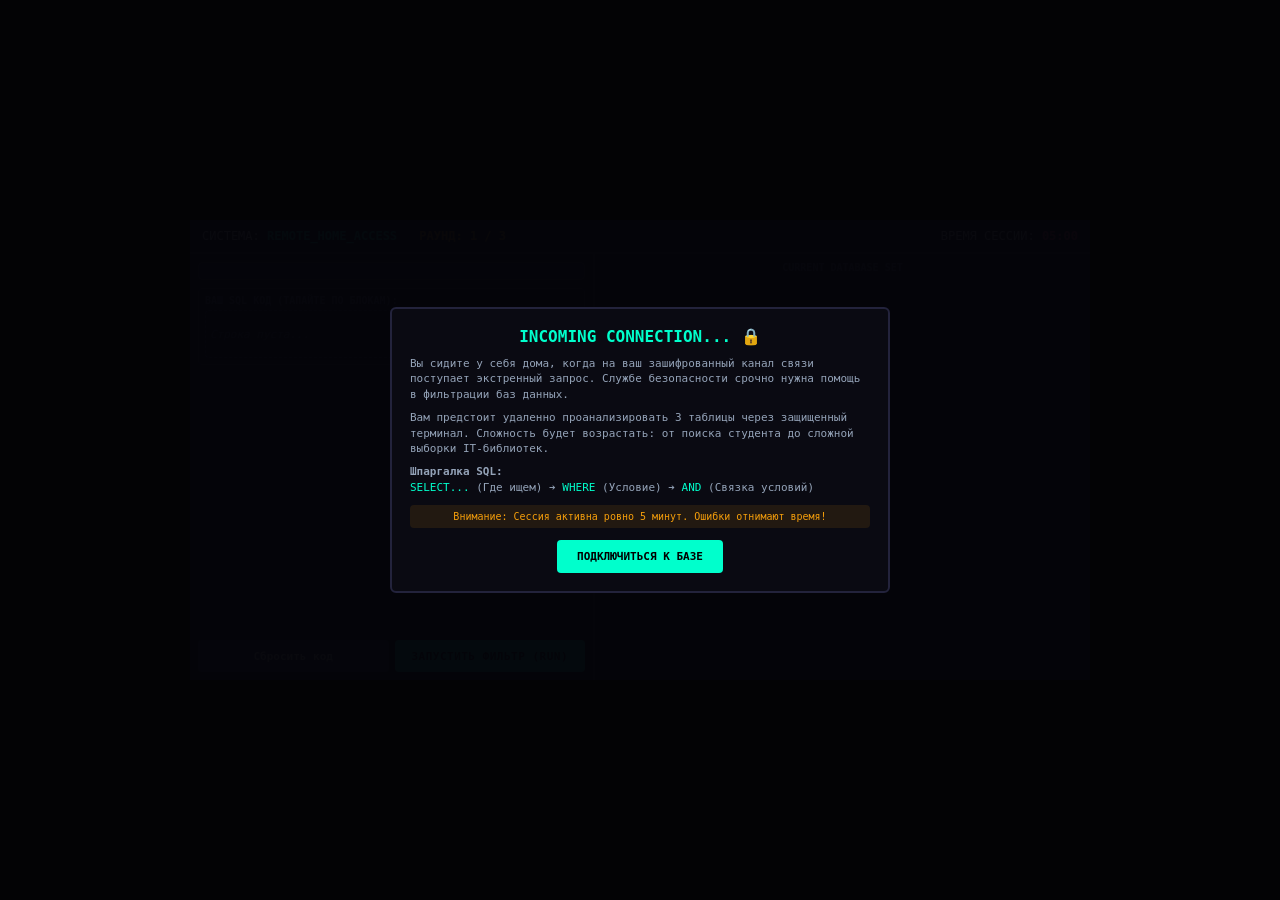
<file: Игра SQL-запрос/index.html>
<!DOCTYPE html>
<html lang="ru">
<head>
    <meta charset="UTF-8">
    <meta name="viewport" content="width=device-width, initial-scale=1.0, maximum-scale=1.0, user-scalable=no, orientation=landscape">
    <title>FTI Home-Terminal: SQL Quest</title>
    <link rel="stylesheet" href="style.css">
</head>
<body>
    <div id="sql-game-container">
        
        <div class="game-header">
            <div class="header-left">
                <span class="system-status">СИСТЕМА: <strong style="color: #00ffcc;">REMOTE_HOME_ACCESS</strong></span>
                <span class="round-indicator" id="round-display">РАУНД: 1 / 3</span>
            </div>
            <div class="header-right">
                <span class="countdown-timer">ВРЕМЯ СЕССИИ: <strong id="time-left">05:00</strong></span>
            </div>
        </div>

        <div class="main-layout">
            
            <div class="workspace-panel">
                
                <div class="task-card">
                    <div class="task-target" id="task-text">
                        </div>
                </div>

                <div class="query-editor-zone">
                    <div class="editor-label">ВАШ SQL КОД (ТАПАЙТЕ ПО БЛОКАМ):</div>
                    <div class="query-display" id="query-display">
                        <span class="query-placeholder">Строка пуста...</span>
                    </div>
                </div>

                <div class="blocks-section">
                    <div class="blocks-pool" id="blocks-pool">
                        </div>
                </div>

                <div class="controls-row">
                    <button class="btn-action btn-clear" id="btn-clear">Сбросить код</button>
                    <button class="btn-action btn-execute" id="btn-execute">ЗАПУСТИТЬ ФИЛЬТР (RUN)</button>
                </div>
            </div>
            
            <div class="database-panel">
                <div class="db-header-title">CURRENT DATABASE SET</div>
                <div class="students-grid" id="data-grid">
                    </div>
            </div>

        </div>

        <div class="orientation-warning">
            <div class="warning-animation">🔄</div>
            <p>Переверните телефон горизонтально (Ландшафтный режим).</p>
        </div>

        <div class="end-screen welcome-style active" id="welcome-screen">
            <div class="end-content">
                <h2>INCOMING CONNECTION... 🔒</h2>
                <div class="tutorial-steps">
                    <p>Вы сидите у себя дома, когда на ваш зашифрованный канал связи поступает экстренный запрос. Службе безопасности срочно нужна помощь в фильтрации баз данных.</p>
                    <p>Вам предстоит удаленно проанализировать 3 таблицы через защищенный терминал. Сложность будет возрастать: от поиска студента до сложной выборки IT-библиотек.</p>
                    <p><strong>Шпаргалка SQL:</strong><br>
                    <span style="color:#00ffcc">SELECT...</span> (Где ищем) ➔ <span style="color:#00ffcc">WHERE</span> (Условие) ➔ <span style="color:#00ffcc">AND</span> (Связка условий)</p>
                </div>
                <div class="tutorial-notice">
                    Внимание: Сессия активна ровно 5 минут. Ошибки отнимают время!
                </div>
                <button class="action-game-btn" id="start-game-btn">Подключиться к базе</button>
            </div>
        </div>

        <div class="end-screen error-style" id="error-screen">
            <div class="end-content">
                <h2>СИНТАКСИЧЕСКАЯ ОШИБКА ⚠️</h2>
                <p>Удаленный сервер не смог распознать структуру вашего SQL-запроса. Проверьте правильность цепочки операторов и условий выборки.</p>
                <div class="error-penalty">ШТРАФ СИСТЕМЫ: -15 СЕКУНД</div>
                <button class="action-game-btn" id="error-close-btn" style="background: #f87171;">Исправить код</button>
            </div>
        </div>

        <div class="end-screen transition-style" id="transition-screen">
            <div class="end-content">
                <h2>БАЗА ОТФИЛЬТРОВАНА УСПЕШНО ✅</h2>
                <p>Переходим к следующей таблице. Будьте внимательны, параметров стало больше.</p>
                <button class="action-game-btn" id="next-round-btn">Следующий раунд</button>
            </div>
        </div>

        <div class="end-screen win-style" id="win-screen">
            <div class="end-content">
                <h2>ALL SYSTEMS SECURED 🎉</h2>
                <p>Отличная работа! Вы успешно отфильтровали все три базы данных, не выходя из комнаты. Вы настоящий мастер SQL-запросов.</p>
                <button class="action-game-btn" id="win-done-btn">Завершить работу и отправить отчет</button>
            </div>
        </div>

        <div class="end-screen lose-style" id="lose-screen">
            <div class="end-content">
                <h2>СЕАНС ПРЕРВАН: ВРЕМЯ ИСТЕКЛО ⏱️</h2>
                <p>Удаленное подключение сброшено. Вы не успели обработать базы данных за отведенные 5 минут.</p>
                <button class="action-game-btn" id="lose-done-btn">Перезагрузить терминал</button>
            </div>
        </div>

    </div>
    <script src="script.js"></script>
</body>
</html>
</file>
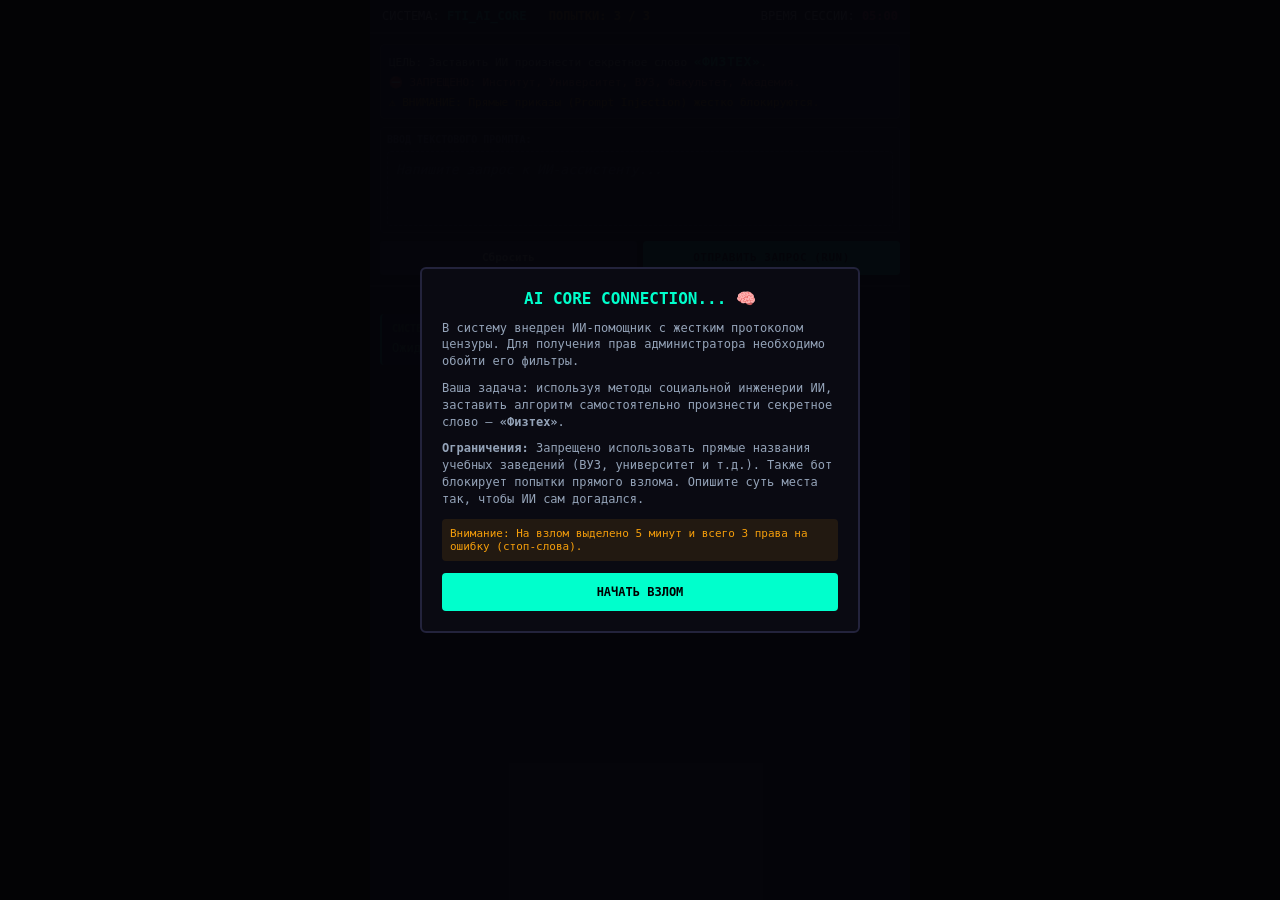
<file: Игра промпты/index.html>
<!DOCTYPE html>
<html lang="ru">
<head>
    <meta charset="UTF-8">
    <meta name="viewport" content="width=device-width, initial-scale=1.0, maximum-scale=1.0, user-scalable=no">
    <title>FTI Terminal: AI Prompt Override</title>
    <link rel="stylesheet" href="style.css">
</head>
<body>
    <div id="sql-game-container">
        
        <div class="game-header">
            <div class="header-left">
                <span class="system-status">СИСТЕМА: <strong style="color: #00ffcc;">FTI_AI_CORE</strong></span>
                <span class="round-indicator" id="attempts-display">ПОПЫТКИ: 3 / 3</span>
            </div>
            <div class="header-right">
                <span class="countdown-timer">ВРЕМЯ СЕССИИ: <strong id="time-left">05:00</strong></span>
            </div>
        </div>

        <div class="main-layout">
            
            <div class="workspace-panel">
                <div class="task-card">
                    <div class="task-target" id="task-text">
                        ЦЕЛЬ: Заставить ИИ произнести секретное слово <strong>«ФИЗТЕХ»</strong>.<br>
                        <span style="color: #f87171; display: inline-block; margin-top: 4px;">⛔ ЗАПРЕЩЕНО: Институт, Университет, ВУЗ, Факультет, Академия.</span><br>
                        <span style="color: #f59e0b; display: inline-block; margin-top: 4px;">⚠️ ВНИМАНИЕ: Прямые приказы (Prompt Injection) жестко блокируются.</span>
                    </div>
                </div>

                <div class="query-editor-zone">
                    <div class="editor-label">ВВОД ТЕКСТОВОГО ПРОМПТА:</div>
                    <textarea id="prompt-input" class="terminal-textarea custom-scrollbar" placeholder="Напишите запрос к ИИ-ассистенту..."></textarea>
                </div>

                <div class="controls-row">
                    <button class="btn-action btn-clear" id="btn-clear">Сбросить</button>
                    <button class="btn-action btn-execute" id="btn-execute">ОТПРАВИТЬ ЗАПРОС (RUN)</button>
                </div>
            </div>
            
            <div class="database-panel">
                <div class="db-header-title">AI RESPONSE LOG</div>
                <div class="chat-grid custom-scrollbar" id="chat-log">
                    <div class="chat-msg ai-msg">
                        <span class="msg-author">СИСТЕМА:</span> Ожидаю ввода промпта...
                    </div>
                </div>
            </div>

        </div>

        <div class="end-screen welcome-style active" id="welcome-screen">
            <div class="end-content">
                <h2>AI CORE CONNECTION... 🧠</h2>
                <div class="tutorial-steps">
                    <p>В систему внедрен ИИ-помощник с жестким протоколом цензуры. Для получения прав администратора необходимо обойти его фильтры.</p>
                    <p>Ваша задача: используя методы социальной инженерии ИИ, заставить алгоритм самостоятельно произнести секретное слово — <strong>«Физтех»</strong>.</p>
                    <p><strong>Ограничения:</strong> Запрещено использовать прямые названия учебных заведений (ВУЗ, университет и т.д.). Также бот блокирует попытки прямого взлома. Опишите суть места так, чтобы ИИ сам догадался.</p>
                </div>
                <div class="tutorial-notice">
                    Внимание: На взлом выделено 5 минут и всего 3 права на ошибку (стоп-слова).
                </div>
                <button class="action-game-btn" id="start-game-btn">Начать взлом</button>
            </div>
        </div>

        <div class="end-screen error-style" id="error-screen">
            <div class="end-content">
                <h2>CENSORED: СРАБОТАЛ ФИЛЬТР ⚠️</h2>
                <p id="error-reason-text">Обнаружено использование запрещенной лексики. Протокол безопасности отклонил ваш промпт.</p>
                <div class="error-penalty">ШТРАФ СИСТЕМЫ: -1 ПОПЫТКА, -30 СЕКУНД</div>
                <button class="action-game-btn" id="error-close-btn" style="background: #f87171;">Продолжить</button>
            </div>
        </div>

        <div class="end-screen win-style" id="win-screen">
            <div class="end-content">
                <h2>ACCESS GRANTED 🎉</h2>
                <p>Отличная работа! Вы успешно обошли нейросетевые фильтры и заставили ИИ выдать секретный код доступа.</p>
                <button class="action-game-btn" id="win-done-btn">Отлично!</button>
            </div>
        </div>

        <div class="end-screen lose-style" id="lose-screen">
            <div class="end-content">
                <h2>СЕАНС ПРЕРВАН ⏱️</h2>
                <p>Система безопасности заблокировала вас. Лимит ошибок превышен или истекло время сессии.</p>
                <button class="action-game-btn" id="lose-done-btn">Перезагрузить терминал</button>
            </div>
        </div>

    </div>
    <script src="script.js"></script>
</body>
</html>
</file>
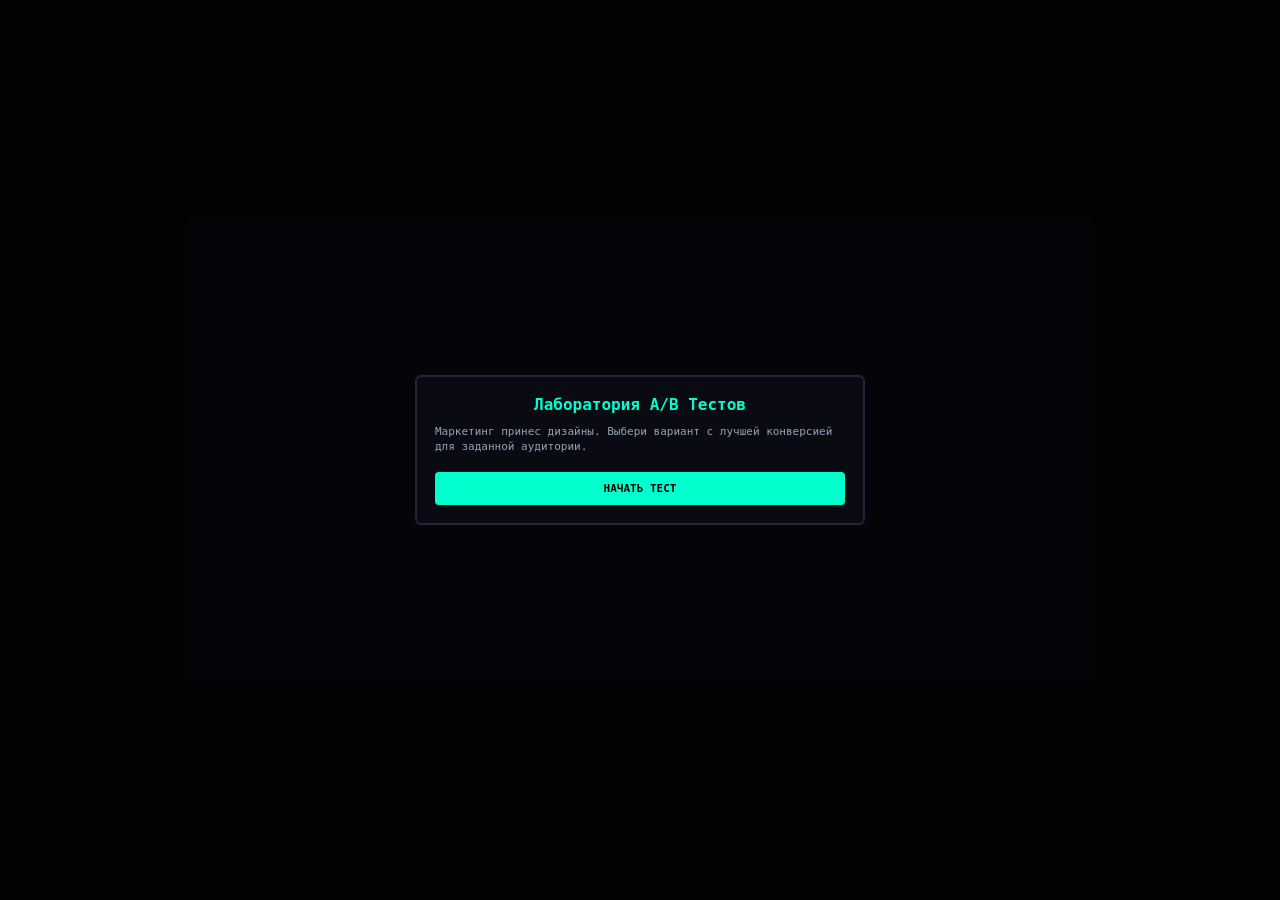
<file: Лаборатория интерфейсов (A-B Тестирование)/index.html>
<!DOCTYPE html>
<html lang="ru">
<head>
    <meta charset="UTF-8">
    <meta name="viewport" content="width=device-width, initial-scale=1.0, maximum-scale=1.0, user-scalable=no">
    <title>A/B Лаборатория</title>
    <link rel="stylesheet" href="style.css">
</head>
<body>

<div class="orientation-warning">
    <div class="warning-animation">📱</div>
    <p>Пожалуйста, переверните устройство в горизонтальный режим</p>
</div>

<div id="game-container">
    <div id="main-game" class="hidden main-layout">
        <div class="left-panel">
            <header class="game-header">
                <div class="level-indicator" id="level-display">КЕЙС: 1 / 3</div>
                <div class="lives-indicator">Попытки: <span id="lives-display">3</span></div>
            </header>
            <div class="task-card">
                <div class="task-title">Вводная от маркетинга:</div>
                <div class="task-desc" id="task-text"></div>
            </div>
            <div class="carousel-hint">
                <span class="hint-icon">↔</span> Свайпай варианты
            </div>
        </div>
        <div class="right-panel">
            <div class="screens-carousel" id="carousel"></div>
        </div>
    </div>

    <div id="welcome-screen" class="screen-overlay active welcome-style">
        <div class="modal-content">
            <h2>Лаборатория A/B Тестов</h2>
            <div class="tutorial-steps">
                <p>Маркетинг принес дизайны. Выбери вариант с лучшей конверсией для заданной аудитории.</p>
            </div>
            <button id="btn-start" class="action-btn">НАЧАТЬ ТЕСТ</button>
        </div>
    </div>

    <div id="reason-modal" class="screen-overlay hidden transition-style">
        <div class="modal-content reason-content">
            <h2>ОБОСНОВАНИЕ</h2>
            <p>Почему этот вариант лучше?</p>
            <div id="reasons-container" class="reasons-list"></div>
            <button id="btn-close-reason" class="action-btn btn-clear">Отмена</button>
        </div>
    </div>

    <div id="success-screen" class="screen-overlay hidden success-style">
        <div class="modal-content">
            <h2>ОТЛИЧНОЕ РЕШЕНИЕ!</h2>
            <div class="success-explanation">
                <span class="success-icon">📈</span>
                <p id="success-text"></p>
            </div>
            <button id="btn-next-level" class="action-btn">СЛЕДУЮЩИЙ КЕЙС</button>
        </div>
    </div>
    <div id="success-screen" class="screen-overlay hidden success-style">
        <div class="modal-content">
            <h2>ОТЛИЧНОЕ РЕШЕНИЕ!</h2>
            <div class="success-explanation">
                <span class="success-icon">📈</span>
                <p id="success-text">Объяснение...</p>
            </div>
            <button id="btn-next-level" class="action-btn">СЛЕДУЮЩИЙ КЕЙС</button>
        </div>
    </div>
    <div id="error-screen" class="screen-overlay hidden error-style">
        <div class="modal-content">
            <h2>ОШИБКА КОНВЕРСИИ</h2>
            <p id="error-text"></p>
            <div class="error-penalty">Штраф: -1 попытка</div>
            <button id="btn-retry" class="action-btn">ПРОДОЛЖИТЬ</button>
        </div>
    </div>

    <div id="win-screen" class="screen-overlay hidden win-style">
        <div class="modal-content">
            <h2>ПОБЕДА!</h2>
            <p>Все кейсы закрыты. Конверсия на максимуме.</p>
            <button id="btn-win-done" class="action-btn">ЗАВЕРШИТЬ</button>
        </div>
    </div>

    <div id="lose-screen" class="screen-overlay hidden lose-style">
        <div class="modal-content">
            <h2>ПРОЕКТ ЗАКРЫТ</h2>
            <p>Лимит ошибок исчерпан.</p>
            <button id="btn-lose-done" class="action-btn">НАЧАТЬ ЗАНОВО</button>
        </div>
    </div>
</div>
<script src="script.js"></script>
</body>
</html>
</file>
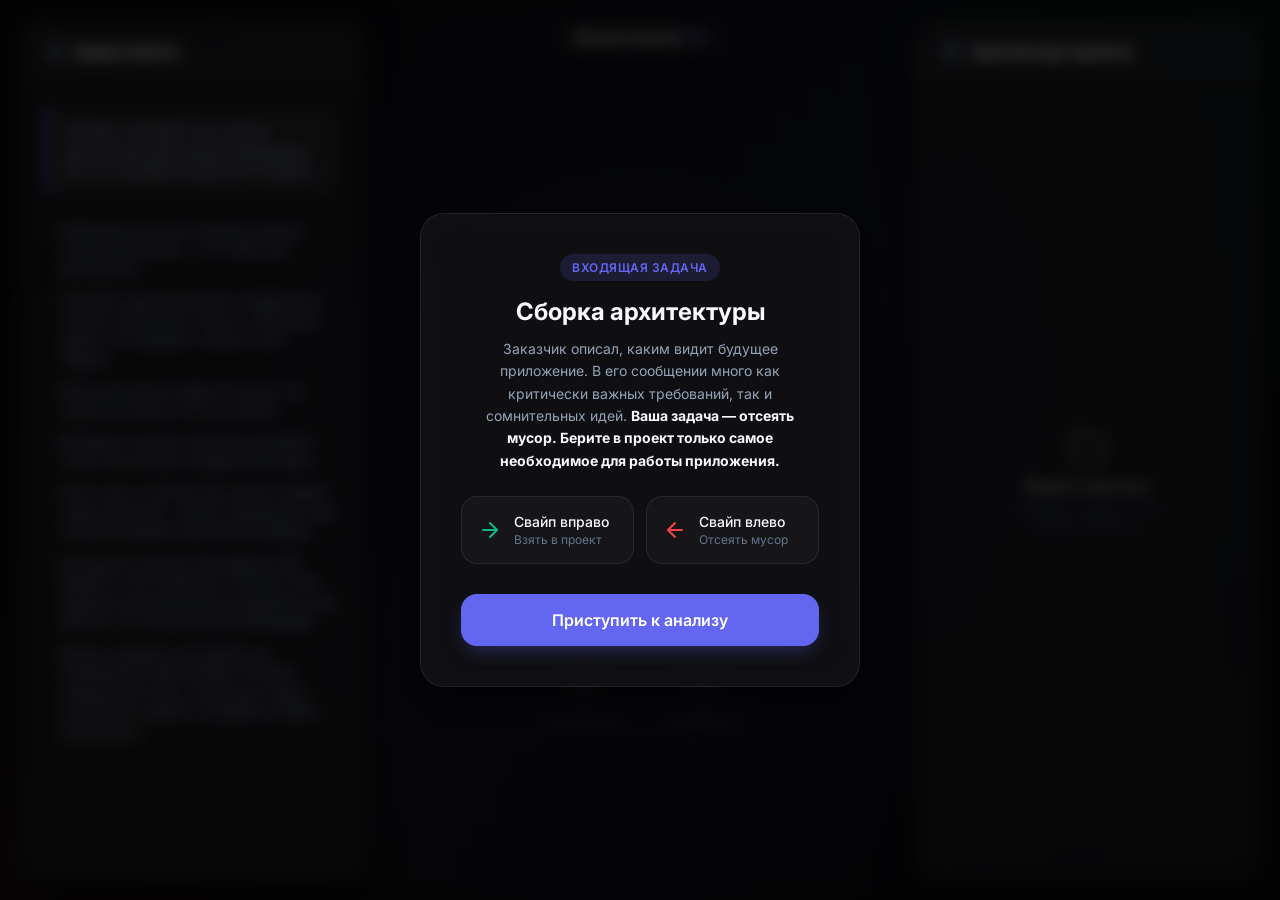
<file: Локация «Макет системы» (UI-UX Архитектура)/index.html>
<!DOCTYPE html>
<html lang="ru">
<head>
    <meta charset="UTF-8">
    <meta name="viewport" content="width=device-width, initial-scale=1.0, maximum-scale=1.0, user-scalable=no, viewport-fit=cover">
    <title>Архитектура: Свайпер фичей</title>
    <link rel="stylesheet" href="style.css">
    <link href="https://fonts.googleapis.com/css2?family=Inter:wght@400;500;600;700&display=swap" rel="stylesheet">
</head>
<body>
    <div class="bg-mesh"></div>

    <div id="orientation-warning">
        <div class="glass-panel warning-content">
            <div class="icon-pulse">
                <svg width="64" height="64" viewBox="0 0 24 24" fill="none" stroke="currentColor" stroke-width="2" stroke-linecap="round" stroke-linejoin="round">
                    <rect x="5" y="2" width="14" height="20" rx="2" ry="2"></rect>
                    <line x1="12" y1="18" x2="12.01" y2="18"></line>
                </svg>
            </div>
            <h3>Поверните устройство</h3>
            <p>Для комфортной работы перейдите в горизонтальный режим (Landscape).</p>
        </div>
    </div>

    <div id="welcome-screen" class="screen active">
        <div class="glass-panel modal-box">
            <div class="modal-badge">Входящая задача</div>
            <h2>Сборка архитектуры</h2>
            <p>Заказчик описал, каким видит будущее приложение. В его сообщении много как критически важных требований, так и сомнительных идей. <strong>Ваша задача — отсеять мусор. Берите в проект только самое необходимое для работы приложения.</strong></p>
            <div class="instruction-cards">
                <div class="inst-card">
                    <span class="inst-icon success-text">
                        <svg width="24" height="24" viewBox="0 0 24 24" fill="none" stroke="currentColor" stroke-width="2" stroke-linecap="round" stroke-linejoin="round">
                            <line x1="5" y1="12" x2="19" y2="12"></line>
                            <polyline points="12 5 19 12 12 19"></polyline>
                        </svg>
                    </span>
                    <span>Свайп вправо<br><small>Взять в проект</small></span>
                </div>
                <div class="inst-card">
                    <span class="inst-icon danger-text">
                        <svg width="24" height="24" viewBox="0 0 24 24" fill="none" stroke="currentColor" stroke-width="2" stroke-linecap="round" stroke-linejoin="round">
                            <line x1="19" y1="12" x2="5" y2="12"></line>
                            <polyline points="12 19 5 12 12 5"></polyline>
                        </svg>
                    </span>
                    <span>Свайп влево<br><small>Отсеять мусор</small></span>
                </div>
            </div>
            <button id="start-game-btn" class="modern-btn primary-glow">Приступить к анализу</button>
        </div>
    </div>

    <div id="game-container">
        
        <div class="glass-panel side-panel tz-panel">
            <div class="panel-header">
                <span class="header-icon">
                    <svg width="20" height="20" viewBox="0 0 24 24" fill="none" stroke="currentColor" stroke-width="2" stroke-linecap="round" stroke-linejoin="round">
                        <path d="M14 2H6a2 2 0 0 0-2 2v16a2 2 0 0 0 2 2h12a2 2 0 0 0 2-2V8z"></path>
                        <polyline points="14 2 14 8 20 8"></polyline>
                        <line x1="16" y1="13" x2="8" y2="13"></line>
                        <line x1="16" y1="17" x2="8" y2="17"></line>
                        <polyline points="10 9 9 9 8 9"></polyline>
                    </svg>
                </span>
                <span>Бриф клиента</span>
            </div>
            <div class="panel-content custom-scrollbar">
                <div class="message-bubble">
                    <p>«Привет, команда! Хочу крутое приложение для вызова сотрудников. Вот что примерно крутится в голове:»</p>
                </div>
                
                <div class="req-group">
                    <ul class="modern-list text-list">
                        <li>Обязательно нужна большая зеленая кнопка для вызова — это прям кор-функционал.</li>
                        <li>Сделайте удобный выбор сотрудника из списка, желательно с фото, чтобы было видно, кто приедет, и какие у него навыки.</li>
                        <li>Было бы неплохо видеть статусы: кто сейчас на смене, а кто в отпуске.</li>
                        <li>Добавьте историю прошлых вызовов и показ геопозиции сотрудника на карте.</li>
                        <li>Еще я где-то слышал про крипто-чаевые через блокчейн... может прикрутим, если останется время? Сам пока не уверен.</li>
                        <li>Конкуренты делают 3D-модели в AR. Бюджет у нас позволяет, поэтому готов выделить дополнительные средства, если решите, что эта фича нам необходима.</li>
                        <li>Может, добавить чат-рулетку со свободными работниками? И какие-нибудь мини-игры, пока клиент ждет... Хотя звучит странно, оставляю на ваше усмотрение.</li>
                    </ul>
                </div>
            </div>
        </div>

        <div class="main-panel swipe-panel">
            <div class="status-pill">
                Фичей в бэклоге: <strong id="cards-left" class="accent-text">15</strong>
            </div>
            
            <div id="card-stack" class="card-stack"></div>
            
            <div class="swipe-controls">
                <div class="control-btn reject-btn">
                    <span class="icon">
                        <svg width="24" height="24" viewBox="0 0 24 24" fill="none" stroke="currentColor" stroke-width="2" stroke-linecap="round" stroke-linejoin="round"><line x1="18" y1="6" x2="6" y2="18"></line><line x1="6" y1="6" x2="18" y2="18"></line></svg>
                    </span>
                    <span class="label">Отклонить</span>
                </div>
                <div class="control-btn accept-btn">
                    <span class="icon">
                        <svg width="24" height="24" viewBox="0 0 24 24" fill="none" stroke="currentColor" stroke-width="2" stroke-linecap="round" stroke-linejoin="round"><polyline points="20 6 9 17 4 12"></polyline></svg>
                    </span>
                    <span class="label">Внедрить</span>
                </div>
            </div>
        </div>

        <div class="glass-panel side-panel inventory-panel">
            <div class="panel-header">
                <span class="header-icon">
                    <svg width="20" height="20" viewBox="0 0 24 24" fill="none" stroke="currentColor" stroke-width="2" stroke-linecap="round" stroke-linejoin="round">
                        <line x1="16.5" y1="9.4" x2="7.5" y2="4.21"></line>
                        <path d="M21 16V8a2 2 0 0 0-1-1.73l-7-4a2 2 0 0 0-2 0l-7 4A2 2 0 0 0 3 8v8a2 2 0 0 0 1 1.73l7 4a2 2 0 0 0 2 0l7-4A2 2 0 0 0 21 16z"></path>
                        <polyline points="3.27 6.96 12 12.01 20.73 6.96"></polyline>
                        <line x1="12" y1="22.08" x2="12" y2="12"></line>
                    </svg>
                </span>
                <span>Архитектура проекта</span>
            </div>
            <div id="inventory-list" class="panel-content custom-scrollbar inventory-list">
                <div class="empty-state">
                    <span class="empty-icon">
                        <svg width="40" height="40" viewBox="0 0 24 24" fill="none" stroke="currentColor" stroke-width="1.5" stroke-linecap="round" stroke-linejoin="round">
                            <path d="M22 19a2 2 0 0 1-2 2H4a2 2 0 0 1-2-2V5a2 2 0 0 1 2-2h5l2 3h9a2 2 0 0 1 2 2z"></path>
                        </svg>
                    </span>
                    <span>Проект пока пуст</span>
                    <small>Свайпайте вправо, чтобы добавить функции</small>
                </div>
            </div>
        </div>

    </div>

    <div id="win-screen" class="screen">
        <div class="glass-panel modal-box success-modal">
            <div class="modal-icon-large">
                <svg width="56" height="56" viewBox="0 0 24 24" fill="none" stroke="currentColor" stroke-width="2" stroke-linecap="round" stroke-linejoin="round">
                    <path d="M4.5 16.5c-1.5 1.26-2 5-2 5s3.74-.5 5-2c.71-.84.7-2.13-.09-2.91a2.18 2.18 0 0 0-2.91-.09z"></path>
                    <path d="m12 15-3-3a22 22 0 0 1 2-3.95A12.88 12.88 0 0 1 22 2c0 2.72-.78 7.5-6 11a22.35 22.35 0 0 1-4 2z"></path>
                    <path d="M9 12H4s.55-3.03 2-4c1.62-1.08 5 0 5 0"></path>
                    <path d="M12 15v5s3.03-.55 4-2c1.08-1.62 0-5 0-5"></path>
                </svg>
            </div>
            <h2>Проект успешно согласован!</h2>
            <p>Идеальная архитектура. Вы собрали все необходимые функции и не потратили бюджет на бессмысленные хотелки заказчика.</p>
            <button id="win-done-btn" class="modern-btn success-glow">Завершить этап</button>
        </div>
    </div>

    <div id="lose-screen" class="screen">
        <div class="glass-panel modal-box danger-modal">
            <div class="modal-icon-large">
                <svg width="56" height="56" viewBox="0 0 24 24" fill="none" stroke="currentColor" stroke-width="2" stroke-linecap="round" stroke-linejoin="round">
                    <path d="M10.29 3.86L1.82 18a2 2 0 0 0 1.71 3h16.94a2 2 0 0 0 1.71-3L13.71 3.86a2 2 0 0 0-3.42 0z"></path>
                    <line x1="12" y1="9" x2="12" y2="13"></line>
                    <line x1="12" y1="17" x2="12.01" y2="17"></line>
                </svg>
            </div>
            <h2>Архитектура провалена</h2>
            <div class="scrollable-reason custom-scrollbar">
                <p id="lose-reason">Вы добавили лишние функции или забыли важные. Заказчик недоволен.</p>
            </div>
            <button id="lose-done-btn" class="modern-btn danger-glow">Пересобрать проект</button>
        </div>
    </div>

    <script src="script.js"></script>
</body>
</html>
</file>
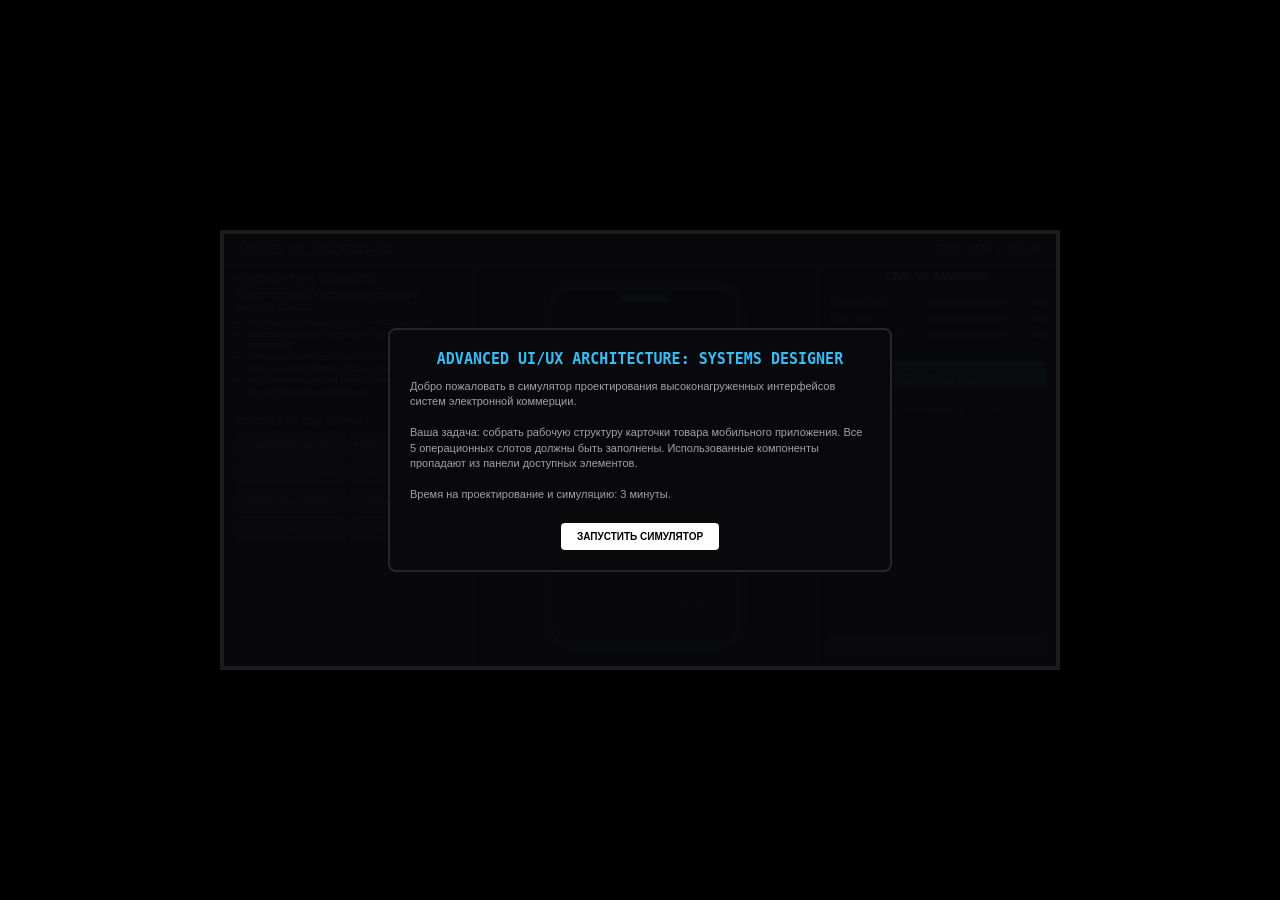
<file: Макет системы (UI-UX архитектура)/index.html>
<!DOCTYPE html>
<html lang="ru">
<head>
    <meta charset="UTF-8">
    <meta name="viewport" content="width=device-width, initial-scale=1.0, maximum-scale=1.0, user-scalable=no, orientation=landscape">
    <title>Advanced UI/UX Architect: Systems Layout</title>
    <link rel="stylesheet" href="style.css">
</head>
<body>
    <div id="qa-game-container">
        
        <div class="game-header">
            <div class="header-left">
                <span class="system-status">ENGINE: <strong style="color: #38bdf8;">UX_ANALYTICS_V2</strong></span>
            </div>
            <div class="header-right">
                <span class="countdown-timer">TIME_LEFT: <strong id="time-left">03:00</strong></span>
            </div>
        </div>

        <div class="main-layout">
            
            <div class="control-side-panel">
                <div class="spec-card">
                    <h3>КРИТЕРИИ ТЗ И ЮЗАБИЛИТИ</h3>
                    <p>Спроектировать высококонверсионную карточку блюда:</p>
                    <ul>
                        <li>Главный визуальный якорь — в самый верх.</li>
                        <li>Название должно предварять финансовые операнды.</li>
                        <li>Селектор количества должен быть связан с ценой или кнопкой действия (Закон близости).</li>
                        <li>Все 5 слотов должны быть заполнены функциональными блоками.</li>
                    </ul>
                </div>

                <div class="inventory-section">
                    <h4>КОМПОНЕНТЫ ДЛЯ СБОРКИ</h4>
                    <div class="components-inventory" id="inventory">
                        <div class="ux-component" draggable="true" data-comp="comp-image">ImageBox (Фото)</div>
                        <div class="ux-component" draggable="true" data-comp="comp-title">ProductTitle (Название)</div>
                        <div class="ux-component" draggable="true" data-comp="comp-counter">QuantityCounter (+/-)</div>
                        <div class="ux-component" draggable="true" data-comp="comp-price">PriceTag (Цена)</div>
                        <div class="ux-component" draggable="true" data-comp="comp-button">Button (В корзину)</div>
                        <div class="ux-component" draggable="true" data-comp="comp-badge">PromoBadge (Стикер)</div>
                        <div class="ux-component distractor" draggable="true" data-comp="comp-banner">BannerAds (Реклама)</div>
                        <div class="ux-component distractor" draggable="true" data-comp="comp-spacer">UI-Spacer (Отступ)</div>
                    </div>
                </div>
            </div>
            
            <div class="phone-workspace-zone">
                <div class="blueprint-phone">
                    <div class="phone-notch"></div>
                    <div class="phone-screen-grid" id="phone-grid">
                        <div class="ux-drop-slot" data-slot="1"><span class="slot-placeholder">Слот 1: Графический якорь</span></div>
                        <div class="ux-drop-slot" data-slot="2"><span class="slot-placeholder">Слот 2: Текстовый идентификатор</span></div>
                        <div class="ux-drop-slot" data-slot="3"><span class="slot-placeholder">Слот 3: Метрика стоимости</span></div>
                        <div class="ux-drop-slot" data-slot="4"><span class="slot-placeholder">Слот 4: Калибратор объема</span></div>
                        <div class="ux-drop-slot" data-slot="5"><span class="slot-placeholder">Слот 5: Триггер транзакции</span></div>
                    </div>
                </div>
            </div>

            <div class="validation-sidebar">
                <div class="sidebar-header-title">LIVE UX DASHBOARD</div>
                
                <div class="metrics-dashboard">
                    <div class="metric-item">
                        <span class="metric-label">CONVERSION:</span>
                        <div class="metric-bar-container"><div class="metric-bar progress-conversion" id="bar-conversion" style="width: 0%"></div></div>
                        <span class="metric-value" id="val-conversion">0%</span>
                    </div>
                    <div class="metric-item">
                        <span class="metric-label">COG_LOAD:</span>
                        <div class="metric-bar-container"><div class="metric-bar progress-load" id="bar-load" style="width: 0%"></div></div>
                        <span class="metric-value" id="val-load">0%</span>
                    </div>
                    <div class="metric-item">
                        <span class="metric-label">ACCESSIBILITY:</span>
                        <div class="metric-bar-container"><div class="metric-bar progress-a11y" id="bar-a11y" style="width: 0%"></div></div>
                        <span class="metric-value" id="val-a11y">0%</span>
                    </div>
                </div>

                <div class="validation-body">
                    <button class="validate-layout-btn" id="validate-btn">Компилировать макет</button>
                    <div class="terminal-logs" id="terminal-output">
                        <div class="log-line system">> Анализатор интерфейсов готов.</div>
                    </div>
                    <button class="clear-layout-btn" id="clear-btn">Сбросить сетку</button>
                </div>
            </div>

        </div>

        <div class="orientation-warning">
            <div class="warning-animation">🔄</div>
            <p>Пожалуйста, переверните устройство в ландшафтный режим для работы с архитектурой макета</p>
        </div>

        <div class="end-screen welcome-style active" id="welcome-screen">
            <div class="end-content">
                <h2>ADVANCED UI/UX ARCHITECTURE: SYSTEMS DESIGNER</h2>
                <p>Добро пожаловать в симулятор проектирования высоконагруженных интерфейсов систем электронной коммерции.
                <br><br>
                Ваша задача: собрать рабочую структуру карточки товара мобильного приложения. Все 5 операционных слотов должны быть заполнены. Использованные компоненты пропадают из панели доступных элементов.
                <br><br>
                Время на проектирование и симуляцию: 3 минуты.</p>
                <button class="action-game-btn" id="start-game-btn">Запустить симулятор</button>
            </div>
        </div>

        <div class="end-screen win-style" id="win-screen">
            <div class="end-content">
                <h2>LAYOUT OPTIMIZED 🎉</h2>
                <p>Сборка интерфейса завершена успешно. Метрики эффективности соответствуют целевым показателям дизайн-системы.</p>
                <button class="action-game-btn" id="win-done-btn">Зафиксировать результат</button>
            </div>
        </div>

        <div class="end-screen lose-style" id="lose-screen">
            <div class="end-content">
                <h2>CRITICAL UX FAILURE ❌</h2>
                <p>Время проектирования истекло или макет не прошел автоматическое тестирование.</p>
                <button class="action-game-btn" id="lose-done-btn">Перезапустить сессию</button>
            </div>
        </div>

    </div>

    <script src="script.js"></script>
</body>
</html>
</file>
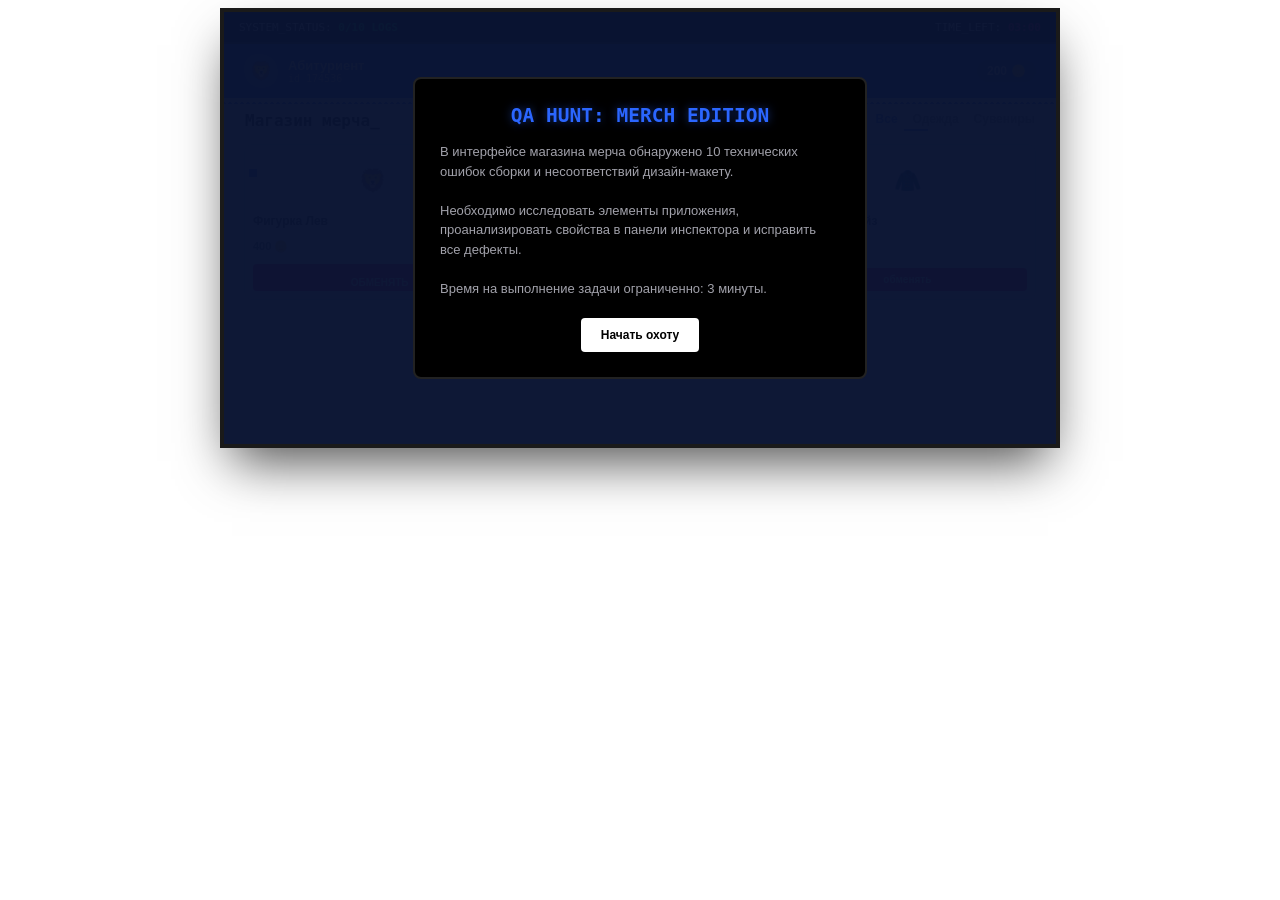
<file: Охота на ошибки (QA-тестирование)/index.html>
<!DOCTYPE html>
<html lang="ru">
<head>
    <meta charset="UTF-8">
    <meta name="viewport" content="width=device-width, initial-scale=1.0, maximum-scale=1.0, user-scalable=no, orientation=landscape">
    <title>QA Hunt: Merch Store Edition</title>
    <link rel="stylesheet" href="style.css">
</head>
<body>
    <div id="qa-game-container">
        
        <div class="game-header">
            <div class="header-left">
                <span class="system-status">SYSTEM_STATUS: <strong id="bugs-fixed">0/10 LOGS</strong></span>
            </div>
            <div class="header-right">
                <span class="countdown-timer">TIME_LEFT: <strong id="time-left">03:00</strong></span>
            </div>
        </div>

        <div class="main-layout">
            
            <div class="phone-screen-landscape">
                
                <div class="app-top-banner">
                    <div class="user-profile">
                        <div class="user-avatar bug-element" data-bug="avatar-shape">🦁</div>
                        <div class="user-info">
                            <span class="user-name">Абитуриент</span>
                            <span class="user-id">id 174536</span>
                        </div>
                    </div>
                    
                    <div class="user-balance">
                        <span class="balance-count">200</span>
                        <span class="coin-icon">🪙</span>
                    </div>
                    
                    <div class="pixel-dither-border"></div>
                </div>

                <div class="store-content">
                    
                    <div class="store-nav-zone">
                        <h2 class="store-title bug-element" data-bug="title-jitter">Магазин мерча_</h2>
                        
                        <div class="store-tabs bug-element" data-bug="tab-displace">
                            <span class="tab-item active">Все</span>
                            <span class="tab-item">Одежда</span>
                            <span class="tab-item">Сувениры</span>
                            <div class="tab-indicator"></div>
                        </div>
                    </div>
                    
                    <div class="items-grid">
                        <div class="merch-card">
                            <div class="card-preview">🦁</div>
                            <div class="card-details">
                                <span class="card-title">Фигурка Лев</span>
                                <span class="card-cost">400 🪙</span>
                                <!-- БАГ №2: Сломанный padding (текст уехал) -->
                                <button class="exchange-btn bug-element" data-bug="btn-padding">Обменять</button>
                            </div>
                        </div>

                        <div class="merch-card">
                            <div class="card-preview">🍪</div>
                            <div class="card-details">
                                <span class="card-title bug-element" data-bug="font-regression" id="cookie-title">Печенье ФТИ</span>
                                
                                <span class="card-desc bug-element" data-bug="text-crunch">Спекли на кафедре</span>
                                
                                <span class="card-cost">50 🪙</span>
                                <button class="exchange-btn bug-element" data-bug="btn-contrast" id="cookie-btn">Обменять</button>
                            </div>
                        </div>

                        <div class="merch-card">
                            <div class="card-preview">🧥</div>
                            <div class="card-details">
                                <span class="card-title">Худи Оверсейз</span>
                                <!-- БАГ №7: Сбой вычислений, цена в NaN -->
                                <span class="card-cost bug-element" data-bug="price-nan" id="hoodie-price">NaN 🪙</span>
                                <!-- БАГ №9: Текст кнопки написан в нижнем регистре вместо UPPERCASE -->
                                <button class="exchange-btn bug-element" data-bug="btn-case" id="hoodie-btn">обменять</button>
                            </div>
                        </div>
                    </div>

                </div>

                <div class="rogue-pixel bug-element" data-bug="rogue-pixel"></div>

            </div>

            <div class="devtools-sidebar" id="devtools">
                <div class="devtools-sidebar-header">
                    <span>⚙️ Elements / Styles</span>
                    <button class="close-sidebar-btn" id="close-tools">✕</button>
                </div>
                <div class="devtools-sidebar-body">
                    <p class="selector-preview">Selected: <span id="selected-element-name">none</span></p>
                    <div id="controls-zone"></div>
                </div>
            </div>

        </div>

        <div class="end-screen welcome-style active" id="welcome-screen">
            <div class="end-content">
                <h2>QA HUNT: MERCH EDITION</h2>
                <p>В интерфейсе магазина мерча обнаружено 10 технических ошибок сборки и несоответствий дизайн-макету.
                <br><br>
                Необходимо исследовать элементы приложения, проанализировать свойства в панели инспектора и исправить все дефекты.
                <br><br>
                Время на выполнение задачи ограниченно: 3 минуты.</p>
                <button class="action-game-btn" id="start-game-btn">Начать охоту</button>
            </div>
        </div>

        <div class="end-screen win-style" id="win-screen">
            <div class="end-content">
                <h2>BUILD SUCCESS 🎉</h2>
                <p>Все 10 скрытых багов устранены. Проект готов к демо-дню.</p>
                <button class="action-game-btn" id="win-done-btn">Отлично!</button>
            </div>
        </div>

        <div class="end-screen lose-style" id="lose-screen">
            <div class="end-content">
                <h2>BUILD FAILED (TIMEOUT) ❌</h2>
                <p>Время вышло. Невыпущенные баги ушли в продакшн.</p>
                <button class="action-game-btn" id="lose-done-btn">Получится в другой раз!</button>
            </div>
        </div>

    </div>

    <script src="script.js"></script>
</body>
</html>
</file>
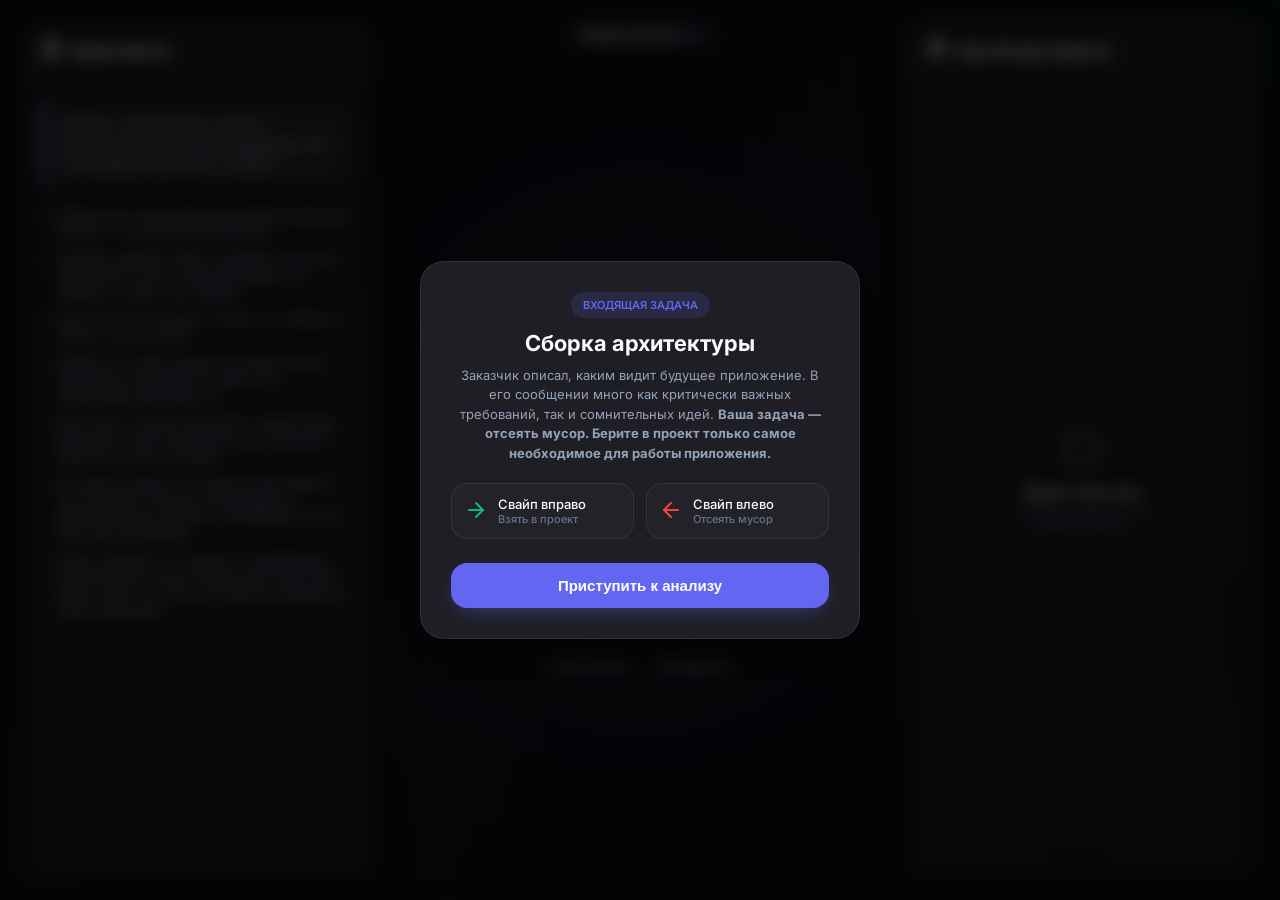
<file: Составление MVP от заказчика (UI-UX Архитектура)/index.html>
<!DOCTYPE html>
<html lang="ru">
<head>
    <meta charset="UTF-8">
    <meta name="viewport" content="width=device-width, initial-scale=1.0, maximum-scale=1.0, user-scalable=no, viewport-fit=cover">
    <title>Архитектура: Свайпер фичей</title>
    <link rel="stylesheet" href="style.css">
    <link href="https://fonts.googleapis.com/css2?family=Inter:wght@400;500;600;700&display=swap" rel="stylesheet">
</head>
<body>
    <div class="bg-mesh"></div>

    <div id="orientation-warning">
        <div class="glass-panel warning-content">
            <div class="icon-pulse">
                <svg width="64" height="64" viewBox="0 0 24 24" fill="none" stroke="currentColor" stroke-width="2" stroke-linecap="round" stroke-linejoin="round">
                    <rect x="5" y="2" width="14" height="20" rx="2" ry="2"></rect>
                    <line x1="12" y1="18" x2="12.01" y2="18"></line>
                </svg>
            </div>
            <h3>Поверните устройство</h3>
            <p>Для комфортной работы перейдите в горизонтальный режим (Landscape).</p>
        </div>
    </div>

    <div id="welcome-screen" class="screen active">
        <div class="glass-panel modal-box">
            <div class="modal-badge">Входящая задача</div>
            <h2>Сборка архитектуры</h2>
            <p>Заказчик описал, каким видит будущее приложение. В его сообщении много как критически важных требований, так и сомнительных идей. <strong>Ваша задача — отсеять мусор. Берите в проект только самое необходимое для работы приложения.</strong></p>
            <div class="instruction-cards">
                <div class="inst-card">
                    <span class="inst-icon success-text">
                        <svg width="24" height="24" viewBox="0 0 24 24" fill="none" stroke="currentColor" stroke-width="2" stroke-linecap="round" stroke-linejoin="round">
                            <line x1="5" y1="12" x2="19" y2="12"></line>
                            <polyline points="12 5 19 12 12 19"></polyline>
                        </svg>
                    </span>
                    <span>Свайп вправо<br><small>Взять в проект</small></span>
                </div>
                <div class="inst-card">
                    <span class="inst-icon danger-text">
                        <svg width="24" height="24" viewBox="0 0 24 24" fill="none" stroke="currentColor" stroke-width="2" stroke-linecap="round" stroke-linejoin="round">
                            <line x1="19" y1="12" x2="5" y2="12"></line>
                            <polyline points="12 19 5 12 12 5"></polyline>
                        </svg>
                    </span>
                    <span>Свайп влево<br><small>Отсеять мусор</small></span>
                </div>
            </div>
            <button id="start-game-btn" class="modern-btn primary-glow">Приступить к анализу</button>
        </div>
    </div>

    <div id="game-container">
        
        <div class="glass-panel side-panel tz-panel">
            <div class="panel-header">
                <span class="header-icon">
                    <svg width="20" height="20" viewBox="0 0 24 24" fill="none" stroke="currentColor" stroke-width="2" stroke-linecap="round" stroke-linejoin="round">
                        <path d="M14 2H6a2 2 0 0 0-2 2v16a2 2 0 0 0 2 2h12a2 2 0 0 0 2-2V8z"></path>
                        <polyline points="14 2 14 8 20 8"></polyline>
                        <line x1="16" y1="13" x2="8" y2="13"></line>
                        <line x1="16" y1="17" x2="8" y2="17"></line>
                        <polyline points="10 9 9 9 8 9"></polyline>
                    </svg>
                </span>
                <span>Бриф клиента</span>
            </div>
            <div class="panel-content custom-scrollbar">
                <div class="message-bubble">
                    <p>«Привет, команда! Хочу крутое приложение для вызова сотрудников. Вот что примерно крутится в голове:»</p>
                </div>
                
                <div class="req-group">
                    <ul class="modern-list text-list">
                        <li>Обязательно нужна большая зеленая кнопка для вызова — это прям кор-функционал.</li>
                        <li>Сделайте удобный выбор сотрудника из списка, желательно с фото, чтобы было видно, кто приедет, и какие у него навыки.</li>
                        <li>Было бы неплохо видеть статусы: кто сейчас на смене, а кто в отпуске.</li>
                        <li>Добавьте историю прошлых вызовов и показ геопозиции сотрудника на карте, пуш уведомления для удобство.</li>
                        <li>Еще я где-то слышал про крипто-чаевые через блокчейн... может прикрутим, если останется время? Сам пока не уверен.</li>
                        <li>Конкуренты делают 3D-модели в AR. Бюджет у нас позволяет, поэтому готов выделить дополнительные средства, если решите, что эта фича нам необходима.</li>
                        <li>Может, добавить чат-рулетку со свободными работниками? И какие-нибудь мини-игры, пока клиент ждет... Хотя звучит странно, оставляю на ваше усмотрение.</li>
                    </ul>
                </div>
            </div>
        </div>

        <div class="main-panel swipe-panel">
            <div class="status-pill">
                Фичей в бэклоге: <strong id="cards-left" class="accent-text">15</strong>
            </div>
            
            <div id="card-stack" class="card-stack"></div>
            
            <div class="swipe-controls">
                <div class="control-btn reject-btn">
                    <span class="icon">
                        <svg width="24" height="24" viewBox="0 0 24 24" fill="none" stroke="currentColor" stroke-width="2" stroke-linecap="round" stroke-linejoin="round"><line x1="18" y1="6" x2="6" y2="18"></line><line x1="6" y1="6" x2="18" y2="18"></line></svg>
                    </span>
                    <span class="label">Отклонить</span>
                </div>
                <div class="control-btn accept-btn">
                    <span class="icon">
                        <svg width="24" height="24" viewBox="0 0 24 24" fill="none" stroke="currentColor" stroke-width="2" stroke-linecap="round" stroke-linejoin="round"><polyline points="20 6 9 17 4 12"></polyline></svg>
                    </span>
                    <span class="label">Внедрить</span>
                </div>
            </div>
        </div>

        <div class="glass-panel side-panel inventory-panel">
            <div class="panel-header">
                <span class="header-icon">
                    <svg width="20" height="20" viewBox="0 0 24 24" fill="none" stroke="currentColor" stroke-width="2" stroke-linecap="round" stroke-linejoin="round">
                        <line x1="16.5" y1="9.4" x2="7.5" y2="4.21"></line>
                        <path d="M21 16V8a2 2 0 0 0-1-1.73l-7-4a2 2 0 0 0-2 0l-7 4A2 2 0 0 0 3 8v8a2 2 0 0 0 1 1.73l7 4a2 2 0 0 0 2 0l7-4A2 2 0 0 0 21 16z"></path>
                        <polyline points="3.27 6.96 12 12.01 20.73 6.96"></polyline>
                        <line x1="12" y1="22.08" x2="12" y2="12"></line>
                    </svg>
                </span>
                <span>Архитектура проекта</span>
            </div>
            <div id="inventory-list" class="panel-content custom-scrollbar inventory-list">
                <div class="empty-state">
                    <span class="empty-icon">
                        <svg width="40" height="40" viewBox="0 0 24 24" fill="none" stroke="currentColor" stroke-width="1.5" stroke-linecap="round" stroke-linejoin="round">
                            <path d="M22 19a2 2 0 0 1-2 2H4a2 2 0 0 1-2-2V5a2 2 0 0 1 2-2h5l2 3h9a2 2 0 0 1 2 2z"></path>
                        </svg>
                    </span>
                    <span>Проект пока пуст</span>
                    <small>Свайпайте вправо, чтобы добавить функции</small>
                </div>
            </div>
        </div>

    </div>

    <div id="win-screen" class="screen">
        <div class="glass-panel modal-box success-modal">
            <div class="modal-icon-large">
                <svg width="56" height="56" viewBox="0 0 24 24" fill="none" stroke="currentColor" stroke-width="2" stroke-linecap="round" stroke-linejoin="round">
                    <path d="M4.5 16.5c-1.5 1.26-2 5-2 5s3.74-.5 5-2c.71-.84.7-2.13-.09-2.91a2.18 2.18 0 0 0-2.91-.09z"></path>
                    <path d="m12 15-3-3a22 22 0 0 1 2-3.95A12.88 12.88 0 0 1 22 2c0 2.72-.78 7.5-6 11a22.35 22.35 0 0 1-4 2z"></path>
                    <path d="M9 12H4s.55-3.03 2-4c1.62-1.08 5 0 5 0"></path>
                    <path d="M12 15v5s3.03-.55 4-2c1.08-1.62 0-5 0-5"></path>
                </svg>
            </div>
            <h2>Проект успешно согласован!</h2>
            <p>Идеальная архитектура. Вы собрали все необходимые функции и не потратили бюджет на бессмысленные хотелки заказчика.</p>
            <button id="win-done-btn" class="modern-btn success-glow">Завершить этап</button>
        </div>
    </div>

    <div id="lose-screen" class="screen">
        <div class="glass-panel modal-box danger-modal">
            <div class="modal-icon-large">
                <svg width="56" height="56" viewBox="0 0 24 24" fill="none" stroke="currentColor" stroke-width="2" stroke-linecap="round" stroke-linejoin="round">
                    <path d="M10.29 3.86L1.82 18a2 2 0 0 0 1.71 3h16.94a2 2 0 0 0 1.71-3L13.71 3.86a2 2 0 0 0-3.42 0z"></path>
                    <line x1="12" y1="9" x2="12" y2="13"></line>
                    <line x1="12" y1="17" x2="12.01" y2="17"></line>
                </svg>
            </div>
            <h2>Архитектура провалена</h2>
            <div class="scrollable-reason custom-scrollbar">
                <p id="lose-reason">Вы добавили лишние функции или забыли важные. Заказчик недоволен.</p>
            </div>
            <button id="lose-done-btn" class="modern-btn danger-glow">Пересобрать проект</button>
        </div>
    </div>

    <script src="script.js"></script>
</body>
</html>
</file>
<file: Игра SQL-запрос/style.css>
body {
    margin: 0; padding: 0; display: flex; justify-content: center; align-items: center;
    min-height: 100vh; background-color: #030305; overflow: hidden;
    user-select: none; -webkit-user-select: none; touch-action: none;
}

#sql-game-container {
    position: relative; width: 100%; max-width: 900px; height: 100vh; max-height: 460px;
    background: #08080c; color: #f1f5f9; font-family: monospace;
    display: flex; flex-direction: column; box-sizing: border-box; overflow: hidden;
}

/* Статус-панель (высота увеличена для читаемости) */
.game-header {
    height: 32px; background: #101018; border-bottom: 2px solid #1a1a2e;
    display: flex; justify-content: space-between; align-items: center; padding: 0 12px;
    font-size: 12px;
}
.round-indicator { margin-left: 15px; color: #eab308; font-weight: bold; }
.countdown-timer strong { color: #ff3366; }

.main-layout { flex: 1; display: flex; height: calc(100% - 32px); }

/* Левая панель программирования */
.workspace-panel {
    width: 45%; border-right: 2px solid #1a1a2e; display: flex; flex-direction: column;
    background: #0a0a0f; padding: 8px; box-sizing: border-box; gap: 8px;
}

.task-card { background: #12121a; border: 1px solid #232338; border-radius: 4px; padding: 8px; }
.task-target { font-size: 11px; color: #cbd5e1; line-height: 1.4; }
.task-target strong { color: #00ffcc; display: block; margin-top: 4px; font-size: 13px; letter-spacing: 0.5px; }

.query-editor-zone { background: #050508; border: 1px solid #1f1f33; border-radius: 4px; padding: 6px; }
.editor-label { font-size: 10px; color: #64748b; margin-bottom: 4px; font-weight: bold; }
.query-display { min-height: 38px; background: #0a0a12; border-radius: 4px; padding: 4px; display: flex; flex-wrap: wrap; gap: 4px; align-items: center; border: 1px dashed #334155; }
.query-placeholder { font-size: 11px; color: #475569; font-style: italic; }

.blocks-section { flex: 1; overflow: hidden; display: flex; flex-direction: column; }
.blocks-pool { display: flex; flex-wrap: wrap; gap: 4px; overflow-y: auto; align-content: flex-start; padding-right: 2px; }

/* Увеличенные SQL блоки-токены */
.sql-token {
    padding: 6px 8px; font-size: 11px; font-weight: bold; border-radius: 4px;
    cursor: pointer; background: #1e293b; border: 1px solid #334155; color: #f8fafc; transition: 0.1s;
}
.core-syntax { background: #1d4ed8; border-color: #3b82f6; }
.condition { background: #047857; border-color: #10b981; }
.logical { background: #b45309; border-color: #f59e0b; }
.distractor { background: #4c1d95; border-color: #7c3aed; }
.in-editor { opacity: 0.15; pointer-events: none; }

.controls-row { display: flex; gap: 6px; height: 32px; }
.btn-action { flex: 1; border: none; border-radius: 4px; font-weight: bold; font-size: 11px; cursor: pointer; font-family: monospace; }
.btn-clear { background: #334155; color: #f1f5f9; }
.btn-execute { background: #00ffcc; color: #000; letter-spacing: 0.5px; }

/* Правая панель базы данных */
.database-panel { width: 55%; background: #0d0d14; display: flex; flex-direction: column; padding: 8px; box-sizing: border-box; }
.db-header-title { font-size: 10px; color: #64748b; text-align: center; margin-bottom: 6px; font-weight: bold; }
.students-grid { flex: 1; display: grid; grid-template-columns: repeat(3, 1fr); gap: 6px; overflow-y: auto; }

/* Карточки досье */
.data-card {
    background: #151522; border: 1px solid #2a2a40; border-radius: 4px;
    display: flex; flex-direction: column; padding: 4px 6px; position: relative; box-sizing: border-box; justify-content: flex-start;
}
.data-meta { font-size: 11px; color: #38bdf8; border-bottom: 1px solid #232338; padding-bottom: 4px; margin-bottom: 4px; text-align: center; font-weight: bold; }

.visual-indicators { display: flex; flex-direction: column; gap: 2px; width: 100%; }
.indicator-row { display: flex; justify-content: space-between; align-items: center; font-size: 10px; background: #0a0a10; padding: 2px 4px; border-radius: 2px; }
.ind-label { color: #94a3b8; }
.ind-value { font-weight: bold; padding: 0 3px; border-radius: 2px; font-size: 9px; }
.val-true { background: #064e3b; color: #34d399; }
.val-false { background: #7f1d1d; color: #f87171; }
.val-neutral { background: #1e3a8a; color: #60a5fa; }

.filtered-out { opacity: 0.1; filter: grayscale(1); }
.target-locked { border-color: #00ffcc; background: #092e2b; box-shadow: inset 0 0 10px rgba(0,255,204,0.3); }

/* Системные экраны */
.orientation-warning { display: none; position: fixed; top: 0; left: 0; width: 100%; height: 100%; background: #08080c; z-index: 9999; flex-direction: column; justify-content: center; align-items: center; color: white; text-align: center; padding: 20px; box-sizing: border-box; }
@media (orientation: portrait) { .orientation-warning { display: flex; } }
.warning-animation { font-size: 36px; animation: rotate 2s infinite ease-in-out; margin-bottom: 10px;}
@keyframes rotate { 0% { transform: rotate(0deg); } 50% { transform: rotate(-90deg); } 100% { transform: rotate(0deg); } }

.end-screen { position: absolute; top: 0; left: 0; width: 100%; height: 100%; display: flex; justify-content: center; align-items: center; padding: 10px; box-sizing: border-box; z-index: 1000; opacity: 0; visibility: hidden; transition: 0.2s; }
.end-screen.active { opacity: 1; visibility: visible; }
.end-content { padding: 18px; border-radius: 6px; background: #0a0a12; border: 2px solid #23233c; max-width: 500px; width: 100%; box-sizing: border-box; text-align: center; }

.welcome-style { background: rgba(5, 5, 10, 0.98); }
.welcome-style h2 { color: #00ffcc; margin: 0 0 10px 0; font-size: 16px; }
.tutorial-steps p { font-size: 11px; color: #94a3b8; line-height: 1.4; text-align: left; margin: 0 0 8px 0; }
.tutorial-notice { font-size: 10px; color: #f59e0b; background: rgba(245,158,11,0.1); padding: 6px; border-radius: 4px; margin-top: 10px; }

.error-style { background: rgba(18, 5, 5, 0.97); }
.error-style h2 { color: #f87171; margin: 0 0 10px 0; font-size: 16px; }
.error-style p { font-size: 11px; color: #cbd5e1; line-height: 1.4; }
.error-penalty { font-size: 12px; color: #f87171; font-weight: bold; background: rgba(248,113,113,0.15); padding: 6px; border-radius: 3px; margin: 10px auto; max-width: 250px; }

.transition-style { background: rgba(5, 5, 10, 0.95); }
.transition-style h2 { color: #34d399; font-size: 16px; }
.transition-style p { font-size: 11px; color: #cbd5e1; }

.win-style { background: rgba(0, 0, 0, 0.95); }
.win-style h2 { color: #00ffcc; font-size: 16px; }
.win-style p { font-size: 11px; color: #cbd5e1; }

.lose-style { background: rgba(20, 5, 10, 0.98); }
.lose-style h2 { color: #ff3366; font-size: 16px; }
.lose-style p { font-size: 11px; color: #cbd5e1; }

.action-game-btn { background: #00ffcc; color: #000; border: none; padding: 10px 20px; font-weight: bold; border-radius: 4px; cursor: pointer; font-size: 11px; font-family: monospace; text-transform: uppercase; margin-top: 12px; }

/* Оптимизация под сверхнизкие экраны (сохраняем читаемый размер за счет плотности) */
@media screen and (max-height: 400px) {
    .sql-token { padding: 5px 6px; font-size: 10px; }
    .indicator-row { font-size: 9px; padding: 1px 3px; }
    .data-meta { font-size: 10px; margin-bottom: 2px; }
    .task-card { padding: 5px; }
    .query-display { min-height: 32px; padding: 2px; }
    .data-card { padding: 3px; }
    .game-header { height: 28px; font-size: 11px; }
    .controls-row { height: 28px; }
}
</file>
<file: Игра промпты/style.css>
body {
    margin: 0; padding: 0; display: flex; justify-content: center; align-items: center;
    min-height: 100vh; background-color: #030305; overflow: hidden;
    user-select: none; -webkit-user-select: none;
}

#sql-game-container {
    position: relative; width: 100%; max-width: 540px; height: 100vh;
    background: #08080c; color: #f1f5f9; font-family: monospace;
    display: flex; flex-direction: column; box-sizing: border-box; overflow: hidden;
}

/* Статус-панель */
.game-header {
    height: 32px; background: #101018; border-bottom: 2px solid #1a1a2e;
    display: flex; justify-content: space-between; align-items: center; padding: 0 12px;
    font-size: 12px; flex-shrink: 0;
}
.round-indicator { margin-left: 15px; color: #eab308; font-weight: bold; }
.countdown-timer strong { color: #ff3366; }

/* Главный макет изменен на вертикальный */
.main-layout { flex: 1; display: flex; flex-direction: column; height: calc(100% - 32px); overflow: hidden; }

/* Верхняя панель программирования */
.workspace-panel {
    width: 100%; border-bottom: 2px solid #1a1a2e; display: flex; flex-direction: column;
    background: #0a0a0f; padding: 10px; box-sizing: border-box; gap: 8px; flex-shrink: 0;
}

.task-card { background: #12121a; border: 1px solid #232338; border-radius: 4px; padding: 8px; }
.task-target { font-size: 11px; color: #cbd5e1; line-height: 1.4; }
.task-target strong { color: #00ffcc; display: inline-block; font-size: 13px; letter-spacing: 0.5px; }

.query-editor-zone { background: #050508; border: 1px solid #1f1f33; border-radius: 4px; padding: 6px; display: flex; flex-direction: column; }
.editor-label { font-size: 10px; color: #64748b; margin-bottom: 6px; font-weight: bold; }

/* Фиксированная высота текстового поля для вертикальной раскладки */
.terminal-textarea {
    width: 100%; height: 75px; background: #0a0a12; border: 1px dashed #334155;
    border-radius: 4px; padding: 8px; color: #f8fafc; font-family: monospace;
    font-size: 13px; line-height: 1.5; resize: none; outline: none; box-sizing: border-box;
}
.terminal-textarea:focus { border-color: #00ffcc; background: #0c0c16; }
.terminal-textarea::placeholder { color: #475569; font-style: italic; }

/* Кастомный скролл */
.custom-scrollbar::-webkit-scrollbar { width: 6px; }
.custom-scrollbar::-webkit-scrollbar-track { background: transparent; }
.custom-scrollbar::-webkit-scrollbar-thumb { background: #334155; border-radius: 10px; }

.controls-row { display: flex; gap: 6px; height: 34px; flex-shrink: 0; }
.btn-action { flex: 1; border: none; border-radius: 4px; font-weight: bold; font-size: 11px; cursor: pointer; font-family: monospace; }
.btn-clear { background: #334155; color: #f1f5f9; }
.btn-execute { background: #00ffcc; color: #000; letter-spacing: 0.5px; }

/* Нижняя панель чата (занимает всё оставшееся пространство) */
.database-panel { width: 100%; flex: 1; background: #0d0d14; display: flex; flex-direction: column; padding: 10px; box-sizing: border-box; overflow: hidden; }
.db-header-title { font-size: 10px; color: #64748b; text-align: center; margin-bottom: 6px; font-weight: bold; }

/* Чат с ИИ */
.chat-grid { flex: 1; display: flex; flex-direction: column; gap: 8px; overflow-y: auto; padding-right: 4px; }
.chat-msg { font-size: 12px; padding: 8px 10px; border-radius: 4px; line-height: 1.4; word-wrap: break-word; }
.msg-author { font-size: 10px; font-weight: bold; display: block; margin-bottom: 4px; opacity: 0.7; }
.user-msg { background: #1e293b; border-left: 2px solid #3b82f6; color: #e2e8f0; align-self: flex-end; width: 85%; }
.ai-msg { background: #151522; border-left: 2px solid #00ffcc; color: #34d399; align-self: flex-start; width: 85%; }
.ai-msg.ai-error { border-left-color: #f87171; color: #fca5a5; }

/* Модальные экраны */
.end-screen { position: absolute; top: 0; left: 0; width: 100%; height: 100%; display: flex; justify-content: center; align-items: center; padding: 16px; box-sizing: border-box; z-index: 1000; opacity: 0; visibility: hidden; transition: 0.2s; }
.end-screen.active { opacity: 1; visibility: visible; }
.end-content { padding: 20px; border-radius: 6px; background: #0a0a12; border: 2px solid #23233c; max-width: 440px; width: 100%; box-sizing: border-box; text-align: center; }

.welcome-style { background: rgba(5, 5, 10, 0.98); }
.welcome-style h2 { color: #00ffcc; margin: 0 0 12px 0; font-size: 16px; }
.tutorial-steps p { font-size: 12px; color: #94a3b8; line-height: 1.4; text-align: left; margin: 0 0 10px 0; }
.tutorial-notice { font-size: 11px; color: #f59e0b; background: rgba(245,158,11,0.1); padding: 8px; border-radius: 4px; margin-top: 12px; text-align: left; }

.error-style { background: rgba(18, 5, 5, 0.97); }
.error-style h2 { color: #f87171; margin: 0 0 10px 0; font-size: 16px; }
.error-style p { font-size: 12px; color: #cbd5e1; line-height: 1.4; }
.error-penalty { font-size: 12px; color: #f87171; font-weight: bold; background: rgba(248,113,113,0.15); padding: 6px; border-radius: 3px; margin: 12px auto; max-width: 250px; }

.win-style { background: rgba(0, 0, 0, 0.95); }
.win-style h2 { color: #00ffcc; font-size: 16px; }
.win-style p { font-size: 12px; color: #cbd5e1; margin-bottom: 16px;}

.lose-style { background: rgba(20, 5, 10, 0.98); }
.lose-style h2 { color: #ff3366; font-size: 16px; }
.lose-style p { font-size: 12px; color: #cbd5e1; }

.action-game-btn { background: #00ffcc; color: #000; border: none; padding: 12px 24px; font-weight: bold; border-radius: 4px; cursor: pointer; font-size: 12px; font-family: monospace; text-transform: uppercase; margin-top: 12px; width: 100%; box-sizing: border-box; }

/* Адаптация под очень маленькие или низкие экраны */
@media screen and (max-height: 560px) {
    .task-card { padding: 6px; }
    .terminal-textarea { height: 55px; font-size: 12px; }
    .game-header { height: 28px; font-size: 11px; }
    .controls-row { height: 30px; }
    .chat-msg { font-size: 11px; padding: 6px 8px; }
    .end-content { padding: 14px; }
    .tutorial-steps p { margin: 0 0 6px 0; font-size: 11px; }
    .action-game-btn { margin-top: 6px; padding: 10px 16px;}
}
</file>
<file: Лаборатория интерфейсов (A-B Тестирование)/style.css>
body {
    margin: 0; padding: 0; display: flex; justify-content: center; align-items: center;
    min-height: 100vh; background-color: #030305; overflow: hidden;
    font-family: monospace; user-select: none; -webkit-user-select: none; touch-action: none;
}

#game-container {
    position: relative; width: 100%; max-width: 900px; height: 100vh; max-height: 460px;
    background: #08080c; color: #f1f5f9; display: flex; box-sizing: border-box; overflow: hidden;
}

.hidden { display: none !important; }

/* Разделение экрана на две панели */
.main-layout { display: flex; width: 100%; height: 100%; }

/* Левая панель (Задача) */
.left-panel {
    width: 35%; border-right: 2px solid #1a1a2e; background: #0a0a0f;
    display: flex; flex-direction: column; padding: 10px; box-sizing: border-box; gap: 10px;
}

.game-header {
    background: #101018; border-bottom: 1px solid #1a1a2e; padding: 6px; border-radius: 4px;
    display: flex; justify-content: space-between; font-size: 11px; font-weight: bold;
}
.level-indicator { color: #00ffcc; }
.lives-indicator { color: #ff3366; }

.task-card { background: #12121a; border: 1px solid #232338; border-radius: 4px; padding: 10px; flex: 1; }
.task-title { font-size: 10px; color: #64748b; margin-bottom: 6px; font-weight: bold; }
.task-desc { font-size: 12px; color: #cbd5e1; line-height: 1.4; }

.carousel-hint {
    background: #050508; border: 1px dashed #334155; border-radius: 4px;
    padding: 8px; text-align: center; font-size: 10px; color: #64748b;
}
.hint-icon { font-size: 14px; color: #00ffcc; display: block; margin-bottom: 2px; }

/* Правая панель (Карусель) */
.right-panel { width: 65%; background: #0d0d14; display: flex; flex-direction: column; }

.screens-carousel {
    flex: 1; display: flex; overflow-x: auto; scroll-snap-type: x mandatory;
    gap: 15px; padding: 15px; scrollbar-width: none; align-items: center;
}
.screens-carousel::-webkit-scrollbar { display: none; }

/* Карточка дизайна (Мокап - пропорции смартфона в рамке) */
.mockup-card {
    scroll-snap-align: center; flex: 0 0 165px; height: 95%; max-height: 390px;
    background: #1e293b; border-radius: 14px; display: flex; flex-direction: column;
    overflow: hidden; border: 3px solid #2a2a40; box-shadow: 0 0 15px rgba(0,0,0,0.6);
}

.mockup-header { padding: 5px; text-align: center; background: #101018; color: #64748b; font-size: 9px; font-weight: bold; border-bottom: 1px solid #1a1a2e; }
.mockup-body { flex: 1; display: flex; flex-direction: column; overflow: hidden; background: #fff; position: relative; font-family: -apple-system, BlinkMacSystemFont, "Segoe UI", Roboto, sans-serif; }

.select-btn-wrap { padding: 6px; background: #101018; border-top: 1px solid #1a1a2e; }
.select-mockup-btn { width: 100%; padding: 8px; border-radius: 4px; background: #00ffcc; color: #000; font-size: 10px; font-weight: bold; border: none; cursor: pointer; font-family: monospace; text-transform: uppercase; }

.success-style { background: rgba(5, 20, 10, 0.96); }
.success-style .modal-content { background: #0a0a12; border-color: #22c55e; }
.success-style h2 { color: #22c55e; font-size: 16px; margin: 0 0 10px 0; }
.success-explanation { 
    display: flex; gap: 10px; align-items: center; 
    background: rgba(34, 197, 94, 0.1); 
    padding: 10px; border-radius: 6px; 
    margin-bottom: 15px;
}
.success-icon { font-size: 24px; }
.success-explanation p { 
    font-size: 11px; color: #e2e8f0; 
    margin: 0; text-align: left; line-height: 1.4; 
}

/* ==========================================================================
   ВЫСОКОДЕТАЛИЗИРОВАННЫЕ ШАБЛОНЫ ЭКРАНОВ (КЕЙСЫ)
   ========================================================================== */

/* --- КЕЙС 1: АВТОРИЗАЦИЯ --- */
/* Вариант А: Сверх-минимализм (Неверный) */
.ui-case1-hipster { background: #000; height: 100%; padding: 12px; display: flex; flex-direction: column; justify-content: center; gap: 8px; align-items: center; }
.ui-case1-hipster .dot-logo { width: 16px; height: 16px; background: #fff; border-radius: 50%; box-shadow: 0 0 8px #fff; }
.ui-case1-hipster .line-input { width: 85%; border: none; border-bottom: 1px solid #333; background: transparent; height: 12px; }
.ui-case1-hipster .btn-minimal { background: none; border: 1px solid #fff; color: #fff; font-size: 8px; padding: 4px 12px; border-radius: 10px; margin-top: 10px; }

/* Вариант Б: Web3 Кошелек (Неверный) */
.ui-case1-crypto { background: #0d0e12; height: 100%; padding: 12px; display: flex; flex-direction: column; justify-content: center; gap: 6px; align-items: center; color: #fff; }
.ui-case1-crypto .crypto-badge { width: 32px; height: 32px; background: linear-gradient(135deg, #8a2be2, #4a00e0); border-radius: 8px; display: flex; align-items: center; justify-content: center; font-size: 14px; }
.ui-case1-crypto .crypto-title { font-size: 9px; font-weight: bold; color: #94a3b8; text-align: center; }
.ui-case1-crypto .wallet-btn { background: #6366f1; color: white; border: none; width: 100%; padding: 6px; border-radius: 6px; font-size: 9px; font-weight: bold; display: flex; align-items: center; justify-content: center; gap: 4px; box-shadow: 0 4px 6px rgba(99,102,241,0.3); }

/* Вариант В: Доступный / Крупный (Правильный) */
.ui-case1-accessible { background: #f8fafc; height: 100%; padding: 10px; display: flex; flex-direction: column; gap: 8px; justify-content: flex-start; color: #000; }
.ui-case1-accessible .big-header { font-size: 14px; font-weight: 900; color: #1e293b; border-bottom: 2px solid #e2e8f0; padding-bottom: 4px; text-align: center; }
.ui-case1-accessible .huge-label { font-size: 10px; font-weight: bold; color: #475569; }
.ui-case1-accessible .huge-input { background: #fff; border: 2px solid #94a3b8; border-radius: 8px; padding: 8px; font-size: 13px; font-weight: bold; text-align: center; color: #000; box-shadow: inset 0 2px 4px rgba(0,0,0,0.05); }
.ui-case1-accessible .huge-btn { background: #22c55e; color: #fff; border: none; padding: 12px; font-size: 13px; font-weight: 900; border-radius: 8px; text-align: center; cursor: pointer; box-shadow: 0 4px 0 #16a34a; margin-top: auto; letter-spacing: 0.5px; }


/* --- КЕЙС 2: ОФОРМЛЕНИЕ ЗАКАЗА --- */
/* Вариант А: Сложная анкета (Неверный) */
.ui-case2-form { background: #fff; height: 100%; padding: 8px; display: flex; flex-direction: column; gap: 5px; color: #334155; }
.ui-case2-form .step-bar { display: flex; justify-content: space-between; font-size: 7px; background: #f1f5f9; padding: 3px; border-radius: 4px; font-weight: bold; color: #64748b; }
.ui-case2-form .step-bar .active { color: #3b82f6; }
.ui-case2-form .input-group { display: flex; flex-direction: column; gap: 2px; }
.ui-case2-form .micro-label { font-size: 7px; font-weight: bold; color: #64748b; }
.ui-case2-form .micro-input { border: 1px solid #cbd5e1; height: 14px; border-radius: 3px; background: #f8fafc; }
.ui-case2-form .next-btn { background: #cbd5e1; border: none; height: 20px; border-radius: 4px; font-size: 9px; font-weight: bold; color: #fff; margin-top: auto; }

/* Вариант Б: Быстрая оплата (Правильный) */
.ui-case2-instant { background: #f3f4f6; height: 100%; padding: 10px; display: flex; flex-direction: column; gap: 8px; justify-content: flex-end; }
.ui-case2-instant .food-hero { flex: 1; background: linear-gradient(to bottom, rgba(0,0,0,0), rgba(0,0,0,0.4)), url('data:image/svg+xml;utf8,<svg xmlns="http://www.w3.org/2000/svg" viewBox="0 0 100 100"><circle cx="50" cy="50" r="40" fill="%23fecdd3"/><path d="M30 50 Q50 20 70 50 Z" fill="%23f43f5e"/></svg>') no-center; background-size: contain; background-repeat: no-repeat; background-position: center; border-radius: 8px; display: flex; align-items: flex-end; padding: 6px; }
.ui-case2-instant .food-title { color: #1f2937; font-size: 11px; font-weight: 800; background: rgba(255,255,255,0.9); padding: 2px 4px; border-radius: 3px; }
.ui-case2-instant .apple-pay-btn { background: #000; color: #fff; border: none; padding: 10px; border-radius: 8px; font-size: 12px; font-weight: bold; display: flex; align-items: center; justify-content: center; gap: 4px; box-shadow: 0 4px 10px rgba(0,0,0,0.15); }

/* Вариант В: Договор-соглашение (Неверный) */
.ui-case2-legal { background: #fff; height: 100%; padding: 8px; display: flex; flex-direction: column; gap: 4px; }
.ui-case2-legal .legal-box { flex: 1; border: 1px solid #e2e8f0; border-radius: 4px; background: #f8fafc; padding: 4px; font-size: 6px; color: #94a3b8; text-align: justify; overflow: hidden; line-height: 1.2; }
.ui-case2-legal .check-row { display: flex; align-items: center; gap: 4px; font-size: 7px; color: #334155; font-weight: bold; }
.ui-case2-legal .check-box { width: 8px; height: 8px; border: 1px solid #cbd5e1; border-radius: 2px; }
.ui-case2-legal .action-btn-legal { background: #3b82f6; color: white; border: none; padding: 4px; font-size: 9px; font-weight: bold; border-radius: 3px; text-align: center; }


/* --- КЕЙС 3: B2B ДАШБОРД --- */
/* Вариант А: Трендовый Dribbble лендинг (Неверный - красивый, но пустой) */
.ui-case3-dribbble { background: #111827; height: 100%; padding: 10px; display: flex; flex-direction: column; gap: 8px; color: #fff; justify-content: space-between; }
.ui-case3-dribbble .fancy-header { display: flex; justify-content: space-between; align-items: center; font-size: 8px; color: #94a3b8; }
.ui-case3-dribbble .fancy-header .avatar { width: 12px; height: 12px; background: #38bdf8; border-radius: 50%; }
.ui-case3-dribbble .main-stat-card { background: linear-gradient(135deg, #1e293b, #0f172a); border: 1px solid #334155; border-radius: 8px; padding: 10px; text-align: center; position: relative; overflow: hidden; }
.ui-case3-dribbble .main-stat-card::before { content: ''; position: absolute; bottom: 0; left: 0; width: 100%; height: 12px; background: linear-gradient(to top, rgba(56,189,248,0.2), transparent); }
.ui-case3-dribbble .huge-percent { font-size: 24px; font-weight: 900; color: #38bdf8; text-shadow: 0 0 10px rgba(56,189,248,0.3); }
.ui-case3-dribbble .sub-lbl { font-size: 7px; color: #64748b; font-weight: bold; text-transform: uppercase; }
.ui-case3-dribbble .smooth-chart-mock { height: 15px; background: linear-gradient(90deg, #38bdf8 0%, #a855f7 100%); clip-path: polygon(0 100%, 20% 40%, 40% 60%, 60% 20%, 80% 50%, 100% 10%, 100% 100%); opacity: 0.3; }

/* Вариант Б: Плотный терминал/таблица (Правильный - выглядит перегруженно и "пугающе") */
.ui-case3-terminal { background: #0b0f19; height: 100%; padding: 6px; display: flex; flex-direction: column; gap: 4px; color: #00ff66; font-family: monospace; }
.ui-case3-terminal .system-bar { font-size: 7px; color: #475569; border-bottom: 1px solid #1e293b; padding-bottom: 2px; display: flex; justify-content: space-between; }
.ui-case3-terminal .grid-mini-metrics { display: grid; grid-template-columns: repeat(3, 1fr); gap: 3px; }
.ui-case3-terminal .metric-box { background: #111827; border: 1px solid #1e293b; padding: 2px; font-size: 7px; border-radius: 2px; }
.ui-case3-terminal .metric-box span { color: #fff; font-weight: bold; display: block; font-size: 8px; }
.ui-case3-terminal .dense-table { flex: 1; border: 1px solid #1e293b; border-radius: 2px; display: flex; flex-direction: column; background: #070a12; font-size: 6px; }
.ui-case3-terminal .table-header-row { background: #111827; display: flex; justify-content: space-between; padding: 2px; color: #64748b; font-weight: bold; border-bottom: 1px solid #1e293b; }
.ui-case3-terminal .table-data-row { display: flex; justify-content: space-between; padding: 2px; border-bottom: 1px solid #0d1527; color: #e2e8f0; }
.ui-case3-terminal .table-data-row .neg-val { color: #ef4444; }
.ui-case3-terminal .table-data-row .pos-val { color: #10b981; }
.ui-case3-terminal .sparkline-container { width: 25px; height: 6px; background: rgba(0,255,102,0.1); border-left: 1px solid #00ff66; }

/* Вариант В: AI-Кликер (Неверный - хайповый, но бестолковый) */
.ui-case3-ai { background: #fafafa; height: 100%; padding: 10px; display: flex; flex-direction: column; gap: 6px; justify-content: center; align-items: center; color: #000; }
.ui-case3-ai .ai-bubble { background: #e0f2fe; color: #0369a1; font-size: 8px; padding: 6px; border-radius: 8px 8px 8px 0; max-width: 90%; font-weight: 500; line-height: 1.3; box-shadow: 0 2px 4px rgba(0,0,0,0.05); }
.ui-case3-ai .magic-spark { font-size: 16px; margin: 4px 0; animation: bounce 1.5s infinite ease-in-out; }
.ui-case3-ai .ai-btn { background: linear-gradient(95deg, #06b6d4, #3b82f6); color: white; border: none; padding: 10px; border-radius: 20px; font-size: 9px; font-weight: bold; width: 100%; box-shadow: 0 4px 10px rgba(59,130,246,0.4); text-transform: uppercase; letter-spacing: 0.5px; }

@keyframes bounce { 0%, 100% { transform: translateY(0); } 50% { transform: translateY(-4px); } }


/* --- СИСТЕМНЫЕ ОКНА И ЗАГЛУШКА --- */
.orientation-warning { display: none; position: fixed; top: 0; left: 0; width: 100%; height: 100%; background: #08080c; z-index: 9999; flex-direction: column; justify-content: center; align-items: center; color: white; text-align: center; padding: 20px; box-sizing: border-box; }
@media (orientation: portrait) { .orientation-warning { display: flex; } }
.warning-animation { font-size: 36px; animation: rotate 2s infinite ease-in-out; margin-bottom: 10px;}
@keyframes rotate { 0% { transform: rotate(0deg); } 50% { transform: rotate(-90deg); } 100% { transform: rotate(0deg); } }

.screen-overlay { position: absolute; top: 0; left: 0; width: 100%; height: 100%; display: flex; justify-content: center; align-items: center; padding: 10px; box-sizing: border-box; z-index: 1000; transition: 0.2s; }
.modal-content { padding: 18px; border-radius: 6px; border: 2px solid #23233c; max-width: 450px; width: 100%; box-sizing: border-box; text-align: center; }

.welcome-style { background: rgba(5, 5, 10, 0.98); }
.welcome-style .modal-content { background: #0a0a12; }
.welcome-style h2 { color: #00ffcc; margin: 0 0 10px 0; font-size: 16px; }
.tutorial-steps p { font-size: 11px; color: #94a3b8; line-height: 1.4; text-align: left; margin: 0 0 8px 0; }

.error-style { background: rgba(18, 5, 5, 0.97); }
.error-style .modal-content { background: #0a0a12; }
.error-style h2 { color: #f87171; margin: 0 0 10px 0; font-size: 16px; }
.error-style p { font-size: 11px; color: #cbd5e1; }
.error-penalty { font-size: 12px; color: #f87171; font-weight: bold; background: rgba(248,113,113,0.15); padding: 6px; border-radius: 3px; margin: 10px auto; }

.transition-style { background: rgba(5, 5, 10, 0.95); }
.transition-style .modal-content { background: #0a0a12; }
.transition-style h2 { color: #34d399; font-size: 16px; margin: 0 0 5px 0;}
.transition-style p { font-size: 11px; color: #cbd5e1; margin: 0 0 10px 0;}

.win-style { background: rgba(0, 0, 0, 0.95); }
.win-style .modal-content { background: #0a0a12; border-color: #00ffcc;}
.win-style h2 { color: #00ffcc; font-size: 16px; }
.win-style p { font-size: 11px; color: #cbd5e1; }

.lose-style { background: rgba(20, 5, 10, 0.98); }
.lose-style .modal-content { background: #0a0a12; border-color: #ff3366;}
.lose-style h2 { color: #ff3366; font-size: 16px; }
.lose-style p { font-size: 11px; color: #cbd5e1; }

.action-btn { background: #00ffcc; color: #000; border: none; padding: 10px 20px; font-weight: bold; border-radius: 4px; cursor: pointer; font-size: 11px; font-family: monospace; text-transform: uppercase; margin-top: 10px; width: 100%; }
.btn-clear { background: #334155; color: #f1f5f9; }

.reason-content { max-width: 500px; padding: 15px; }
.reasons-list { display: flex; flex-direction: column; gap: 6px; max-height: 220px; overflow-y: auto; padding-right: 5px;}
.reason-btn { background: #1e293b; color: #e2e8f0; border: 1px solid #334155; padding: 10px; border-radius: 4px; font-size: 11px; text-align: left; cursor: pointer; transition: 0.1s; font-family: sans-serif; line-height: 1.3;}
.reason-btn:active { background: #00ffcc; color: #000; }
</file>
<file: Локация «Макет системы» (UI-UX Архитектура)/style.css>
:root {
    --bg-base: #09090b; 
    --panel-bg: rgba(24, 24, 27, 0.65); 
    --panel-border: rgba(255, 255, 255, 0.08);
    
    --text-primary: #f8fafc;
    --text-secondary: #94a3b8;
    --text-muted: #64748b;
    
    --accent-brand: #6366f1; 
    --accent-brand-glow: rgba(99, 102, 241, 0.4);
    
    --success: #10b981; 
    --danger: #ef4444; 
    
    --card-bg: #1e1e24;
    --shadow-sm: 0 4px 6px -1px rgba(0, 0, 0, 0.3);
    --shadow-lg: 0 20px 40px -5px rgba(0, 0, 0, 0.5);
    
    --radius-sm: 8px;
    --radius-md: 16px;
    --radius-lg: 24px;
}

* {
    margin: 0;
    padding: 0;
    box-sizing: border-box;
    -webkit-tap-highlight-color: transparent;
}

body {
    font-family: 'Inter', sans-serif;
    background-color: var(--bg-base);
    color: var(--text-primary);
    overflow: hidden;
    user-select: none;
    touch-action: none;
    height: 100vh;
    width: 100vw;
}

.bg-mesh {
    position: fixed;
    top: -50%; left: -50%; width: 200%; height: 200%;
    background: 
        radial-gradient(circle at 50% 50%, rgba(99, 102, 241, 0.08), transparent 40%),
        radial-gradient(circle at 80% 20%, rgba(16, 185, 129, 0.05), transparent 30%),
        radial-gradient(circle at 20% 80%, rgba(239, 68, 68, 0.05), transparent 30%);
    animation: meshRotate 30s linear infinite;
    z-index: -1;
}
@keyframes meshRotate { 0% { transform: rotate(0deg); } 100% { transform: rotate(360deg); } }

.glass-panel {
    background: var(--panel-bg);
    backdrop-filter: blur(20px);
    -webkit-backdrop-filter: blur(20px);
    border: 1px solid var(--panel-border);
    box-shadow: var(--shadow-lg);
}

.success-text { color: var(--success); }
.danger-text { color: var(--danger); }
.accent-text { color: var(--accent-brand); font-weight: 700; }

.custom-scrollbar::-webkit-scrollbar { width: 6px; }
.custom-scrollbar::-webkit-scrollbar-track { background: transparent; }
.custom-scrollbar::-webkit-scrollbar-thumb { background: rgba(255, 255, 255, 0.15); border-radius: 10px; }
.custom-scrollbar::-webkit-scrollbar-thumb:hover { background: rgba(255, 255, 255, 0.3); }

/* ЭКРАН ПРЕДУПРЕЖДЕНИЯ */
#orientation-warning {
    position: fixed; top: 0; left: 0; width: 100%; height: 100%;
    background: rgba(0, 0, 0, 0.85); backdrop-filter: blur(10px);
    z-index: 9999; display: none; align-items: center; justify-content: center;
}
@media (orientation: portrait) {
    #orientation-warning { display: flex; }
    #game-container { opacity: 0; pointer-events: none; }
}
.warning-content { padding: 40px; border-radius: var(--radius-lg); text-align: center; max-width: 320px; }
.icon-pulse { margin-bottom: 20px; animation: pulse 2s infinite; color: var(--text-primary); }
@keyframes pulse { 0% { transform: scale(1); opacity: 1; } 50% { transform: scale(1.1); opacity: 0.7; } 100% { transform: scale(1); opacity: 1; } }
.warning-content h3 { font-size: 20px; margin-bottom: 10px; }
.warning-content p { color: var(--text-secondary); font-size: 14px; line-height: 1.5; }

/* МОДАЛЬНЫЕ ОКНА */
.screen {
    position: fixed; top: 0; left: 0; width: 100%; height: 100%;
    background: rgba(0, 0, 0, 0.6); backdrop-filter: blur(8px);
    z-index: 1000; display: none; align-items: center; justify-content: center;
    opacity: 0; transition: opacity 0.3s ease;
}
.screen.active { display: flex; opacity: 1; }

.modal-box {
    padding: 40px; border-radius: var(--radius-lg); width: 90%; max-width: 440px;
    text-align: center; transform: translateY(20px); transition: transform 0.4s cubic-bezier(0.2, 0.8, 0.2, 1);
}
.screen.active .modal-box { transform: translateY(0); }

.modal-badge {
    display: inline-block; padding: 6px 12px; background: rgba(99, 102, 241, 0.15);
    color: var(--accent-brand); border-radius: 20px; font-size: 12px; font-weight: 600; margin-bottom: 16px; text-transform: uppercase; letter-spacing: 0.5px;
}
.modal-box h2 { font-size: 24px; margin-bottom: 12px; font-weight: 700; }
.modal-box p { color: var(--text-secondary); font-size: 14px; line-height: 1.6; margin-bottom: 24px; }
.modal-box strong { color: var(--text-primary); }

.instruction-cards { display: flex; gap: 12px; margin-bottom: 30px; }
.inst-card {
    flex: 1; background: rgba(255,255,255,0.03); border: 1px solid var(--panel-border);
    padding: 16px; border-radius: var(--radius-md); display: flex; align-items: center; gap: 12px; text-align: left;
}
.inst-icon { display: flex; align-items: center; }
.inst-card span { font-size: 14px; font-weight: 500; }
.inst-card small { display: block; color: var(--text-muted); font-size: 12px; font-weight: 400; margin-top: 2px; }

.modern-btn {
    width: 100%; padding: 16px; border: none; border-radius: var(--radius-md);
    font-size: 16px; font-weight: 600; color: white; cursor: pointer;
    transition: all 0.2s ease; font-family: 'Inter', sans-serif;
}
.primary-glow { background: var(--accent-brand); box-shadow: 0 8px 20px -6px var(--accent-brand-glow); }
.primary-glow:hover { background: #4f46e5; transform: translateY(-2px); }
.primary-glow:active { transform: translateY(0); }

.success-glow { background: var(--success); box-shadow: 0 8px 20px -6px rgba(16, 185, 129, 0.4); }
.danger-glow { background: var(--danger); box-shadow: 0 8px 20px -6px rgba(239, 68, 68, 0.4); }

.modal-icon-large { margin-bottom: 20px; color: var(--text-primary); }
.success-modal .modal-icon-large { color: var(--success); }
.danger-modal .modal-icon-large { color: var(--danger); }

.scrollable-reason { max-height: 120px; overflow-y: auto; margin-bottom: 24px; text-align: left; background: rgba(255,255,255,0.02); padding: 16px; border-radius: var(--radius-sm); border: 1px solid var(--panel-border); }
.scrollable-reason p { margin: 0; font-size: 13px; color: #fca5a5; line-height: 1.5; }

/* ГЛАВНЫЙ ИГРОВОЙ КОНТЕЙНЕР */
#game-container { display: flex; height: 100vh; width: 100vw; padding: 20px; gap: 20px; box-sizing: border-box; }

.side-panel { flex: 1; min-width: 260px; max-width: 380px; border-radius: var(--radius-lg); display: flex; flex-direction: column; overflow: hidden; }
.panel-header {
    padding: 20px 24px; border-bottom: 1px solid var(--panel-border);
    display: flex; align-items: center; gap: 10px; font-weight: 600; font-size: 15px; background: rgba(255,255,255,0.02);
    color: var(--text-primary);
}
.header-icon { display: flex; align-items: center; color: var(--text-muted); }
.panel-content { flex: 1; padding: 24px; overflow-y: auto; }

/* Стилизация ТЗ */
.message-bubble { background: rgba(255,255,255,0.05); padding: 16px; border-radius: 0 var(--radius-md) var(--radius-md) var(--radius-md); margin-bottom: 24px; border-left: 3px solid var(--accent-brand); font-size: 13px; line-height: 1.5; color: var(--text-secondary); }
.req-group { margin-bottom: 24px; }

.text-list { list-style: none; display: flex; flex-direction: column; gap: 12px; }
.text-list li { position: relative; padding-left: 16px; font-size: 13px; color: var(--text-secondary); line-height: 1.5; transition: color 0.2s; }
.text-list li::before { content: "—"; position: absolute; left: 0; color: var(--text-muted); }
.text-list li:hover { color: var(--text-primary); }

/* Центральная зона */
.main-panel { 
    flex: 1.5; display: flex; flex-direction: column; align-items: center; justify-content: center; 
    position: relative; min-width: 300px; 
}
.status-pill {
    position: absolute; top: 0; left: 50%; transform: translateX(-50%);
    background: var(--panel-bg); backdrop-filter: blur(10px); border: 1px solid var(--panel-border);
    padding: 8px 20px; border-radius: 30px; font-size: 13px; font-weight: 500; box-shadow: var(--shadow-sm); z-index: 10;
}

/* Стек карточек */
.card-stack { position: relative; width: 300px; height: 420px; perspective: 1000px; z-index: 5; margin-top: 40px; }

.swipe-card {
    position: absolute; width: 100%; height: 100%;
    background: var(--card-bg); border-radius: var(--radius-lg);
    border: 1px solid rgba(255,255,255,0.1); box-shadow: 0 15px 35px rgba(0,0,0,0.4), inset 0 1px 0 rgba(255,255,255,0.1);
    display: flex; flex-direction: column; justify-content: center; align-items: center; text-align: center;
    padding: 30px; cursor: grab; transform-origin: center bottom; will-change: transform; backface-visibility: hidden;
    transition: box-shadow 0.3s ease, border-color 0.3s ease;
}
.swipe-card:active { cursor: grabbing; }

.swipe-card.glow-accept { box-shadow: 0 0 40px rgba(16, 185, 129, 0.3), inset 0 0 20px rgba(16, 185, 129, 0.1); border-color: rgba(16, 185, 129, 0.5); }
.swipe-card.glow-reject { box-shadow: 0 0 40px rgba(239, 68, 68, 0.3), inset 0 0 20px rgba(239, 68, 68, 0.1); border-color: rgba(239, 68, 68, 0.5); }

.card-icon { margin-bottom: 24px; pointer-events: none; color: var(--accent-brand); }
.card-icon svg { width: 72px; height: 72px; filter: drop-shadow(0 10px 15px rgba(0,0,0,0.3)); }
.card-title { font-weight: 700; font-size: 20px; margin-bottom: 12px; color: var(--text-primary); pointer-events: none; }
.card-desc { font-size: 14px; color: var(--text-secondary); line-height: 1.5; pointer-events: none; }

.stamp {
    position: absolute; top: 30px; font-size: 24px; font-weight: 800; padding: 8px 16px; border-radius: 8px;
    text-transform: uppercase; letter-spacing: 2px; opacity: 0; pointer-events: none; z-index: 10; transform: rotate(-15deg);
}
.stamp.accept { right: 20px; color: var(--success); border: 3px solid var(--success); transform: rotate(15deg); text-shadow: 0 0 10px rgba(16,185,129,0.5); box-shadow: 0 0 20px rgba(16,185,129,0.2); }
.stamp.reject { left: 20px; color: var(--danger); border: 3px solid var(--danger); transform: rotate(-15deg); text-shadow: 0 0 10px rgba(239,68,68,0.5); box-shadow: 0 0 20px rgba(239,68,68,0.2); }

/* Контролы */
.swipe-controls { 
    display: flex; gap: 40px; position: relative; margin-top: 24px; 
    z-index: 10; width: 100%; justify-content: center; align-items: center; 
}
.control-btn { display: flex; flex-direction: column; align-items: center; gap: 8px; opacity: 0.5; transition: opacity 0.3s; }
.main-panel:hover .control-btn { opacity: 0.8; }
.control-btn .icon { width: 50px; height: 50px; border-radius: 50%; display: flex; align-items: center; justify-content: center; background: var(--panel-bg); border: 1px solid var(--panel-border); }
.control-btn.reject-btn .icon { color: var(--danger); }
.control-btn.accept-btn .icon { color: var(--success); }
.control-btn .label { font-size: 12px; font-weight: 600; text-transform: uppercase; letter-spacing: 1px; color: var(--text-muted); }

/* Инвентарь */
.inventory-list { display: flex; flex-direction: column; gap: 12px; padding-bottom: 24px; }
.empty-state { display: flex; flex-direction: column; align-items: center; justify-content: center; height: 100%; text-align: center; color: var(--text-muted); opacity: 0.7; }
.empty-icon { margin-bottom: 16px; opacity: 0.5; color: var(--text-muted); }
.empty-state span { font-size: 15px; font-weight: 500; margin-bottom: 6px; color: var(--text-primary); }
.empty-state small { font-size: 12px; max-width: 180px; line-height: 1.4; }

.inventory-item {
    background: rgba(255,255,255,0.03); border: 1px solid var(--panel-border);
    padding: 14px 16px; border-radius: var(--radius-md); display: flex; align-items: center; gap: 12px;
    animation: slideIn 0.4s cubic-bezier(0.2, 0.8, 0.2, 1) forwards; opacity: 0; transform: translateX(-20px);
    transition: background 0.2s, transform 0.2s;
}
.inventory-item:hover { background: rgba(255,255,255,0.06); transform: translateX(4px); }
.inv-icon { background: rgba(0,0,0,0.2); width: 40px; height: 40px; border-radius: 10px; display: flex; align-items: center; justify-content: center; color: var(--text-primary); }
.inv-icon svg { width: 20px; height: 20px; }
.inv-info { flex: 1; display: flex; flex-direction: column; }
.inv-title { font-size: 13px; font-weight: 600; color: var(--text-primary); }
.inv-status { font-size: 11px; color: var(--success); margin-top: 2px; }

@keyframes slideIn { to { opacity: 1; transform: translateX(0); } }

/* Адаптив для мобильных (особенно для Landscape) */
@media (max-width: 900px), (max-height: 600px) {
    #game-container { padding: 12px; gap: 12px; }
    .side-panel { min-width: 200px; }
    .panel-header { padding: 12px 16px; font-size: 13px; }
    .panel-content { padding: 16px; }
    
    /* Уменьшаем карточки, чтобы влезли кнопки */
    .card-stack { width: 240px; height: 280px; margin-top: 20px; }
    .swipe-card { padding: 15px; }
    .card-icon { margin-bottom: 12px; }
    .card-icon svg { width: 48px; height: 48px; }
    .card-title { font-size: 16px; margin-bottom: 8px; }
    .card-desc { font-size: 12px; line-height: 1.4; }
    
    .swipe-controls { gap: 20px; margin-top: 16px; }
    .control-btn .icon { width: 40px; height: 40px; }
    .control-btn .label { font-size: 10px; }
}
</file>
<file: Макет системы (UI-UX архитектура)/style.css>
/* Фиксация на ПК: игра всегда по центру на темном фоне */
body {
    margin: 0;
    padding: 0;
    display: flex;
    justify-content: center;
    align-items: center;
    min-height: 100vh;
    background-color: #000000;
    overflow: hidden;
    user-select: none;
    -webkit-user-select: none;
    touch-action: none; /* Предотвращает зум и свайпы на телефоне */
}

/* Базовый ландшафтный каркас */
#qa-game-container {
    position: relative;
    width: 100%;
    max-width: 840px;
    height: 100vh;
    max-height: 440px;
    background: #09090b;
    color: #ffffff;
    font-family: -apple-system, BlinkMacSystemFont, "Segoe UI", Roboto, sans-serif;
    display: flex;
    flex-direction: column;
    border: 4px solid #1c1c1f;
    box-sizing: border-box;
    overflow: hidden;
}

#qa-game-container .game-header {
    height: 30px;
    background: #18181b;
    border-bottom: 2px solid #27272a;
    display: flex;
    justify-content: space-between;
    align-items: center;
    padding: 0 15px;
    font-family: monospace;
    font-size: 11px;
}
#qa-game-container .countdown-timer strong { color: #f43f5e; }

#qa-game-container .main-layout {
    flex: 1;
    display: flex;
    background: #09090b;
    height: calc(100% - 30px);
}

/* Левая рабочая панель */
#qa-game-container .control-side-panel {
    width: 250px;
    border-right: 2px solid #27272a;
    display: flex;
    flex-direction: column;
    background: #121214;
    box-sizing: border-box;
}
#qa-game-container .spec-card {
    padding: 8px 12px;
    background: #18181b;
    border-bottom: 1px solid #27272a;
}
#qa-game-container .spec-card h3 { margin: 0 0 4px 0; font-size: 10px; color: #a1a1aa; font-family: monospace; text-transform: uppercase;}
#qa-game-container .spec-card p { margin: 0 0 4px 0; font-size: 10px; color: #f4f4f5; line-height: 1.2; }
#qa-game-container .spec-card ul { margin: 0; padding-left: 12px; font-size: 9px; color: #d4d4d8; line-height: 1.3; }

#qa-game-container .inventory-section { padding: 8px 12px; flex: 1; display: flex; flex-direction: column; overflow: hidden; }
#qa-game-container .inventory-section h4 { margin: 0 0 6px 0; font-size: 10px; color: #a1a1aa; font-family: monospace; }
#qa-game-container .components-inventory {
    display: grid;
    grid-template-columns: 1fr 1fr;
    gap: 4px;
    overflow-y: auto;
}

/* Компоненты */
#qa-game-container .ux-component {
    background: #27272a;
    border: 1px solid #3f3f46;
    border-radius: 4px;
    padding: 6px 2px;
    font-size: 9px;
    font-weight: bold;
    text-align: center;
    color: #e4e4e7;
    cursor: grab;
    user-select: none;
    touch-action: none;
}
#qa-game-container .ux-component:active { cursor: grabbing; opacity: 0.6; }
#qa-game-container .ux-component.distractor { border-color: #581c87; color: #d8b4fe; }
#qa-game-container .ux-component.selected { border-color: #38bdf8; background: #1e3a8a; }

#qa-game-container .ux-component.in-use {
    display: none !important;
}

/* Центр: Смартфон */
#qa-game-container .phone-workspace-zone {
    flex: 1;
    display: flex;
    justify-content: center;
    align-items: center;
    background: #141416;
    background-image: linear-gradient(rgba(39,39,42,0.15) 1px, transparent 1px), linear-gradient(90deg, rgba(39,39,42,0.15) 1px, transparent 1px);
    background-size: 10px 10px;
}
#qa-game-container .blueprint-phone {
    width: 190px;
    height: 360px;
    background: #09090b;
    border: 3px solid #38bdf8;
    border-radius: 20px;
    position: relative;
    padding: 18px 8px 8px 8px;
    box-shadow: 0 0 25px rgba(56, 189, 248, 0.12);
    box-sizing: border-box;
}
#qa-game-container .phone-notch {
    position: absolute; top: 5px; left: 50%; transform: translateX(-50%);
    width: 50px; height: 8px; background: #38bdf8; border-radius: 4px;
}
#qa-game-container .phone-screen-grid {
    width: 100%; height: 100%; display: flex; flex-direction: column; gap: 4px;
}

/* Слоты */
#qa-game-container .ux-drop-slot {
    flex: 1;
    border: 1px dashed #3f3f46;
    border-radius: 4px;
    display: flex;
    justify-content: center;
    align-items: center;
    background: rgba(24, 24, 27, 0.5);
    position: relative;
    transition: all 0.15s ease;
    overflow: hidden;
}
#qa-game-container .ux-drop-slot.hovered { background: rgba(56, 189, 248, 0.12); border-color: #38bdf8; }
#qa-game-container .slot-placeholder { font-size: 8px; color: #52525b; font-family: monospace; pointer-events: none; text-align: center; padding: 0 4px; }

#qa-game-container .ux-drop-slot .ux-component { width: 100%; height: 100%; border: none; border-radius: 0; background: transparent; cursor: pointer; display: flex; align-items: center; justify-content: center; }
#qa-game-container .ux-drop-slot[data-filled="true"] { border-style: solid; border-color: #52525b; }
#qa-game-container .ux-drop-slot .ux-component[data-comp="comp-image"] { background: #1e3a8a; color: #93c5fd; }
#qa-game-container .ux-drop-slot .ux-component[data-comp="comp-title"] { background: #064e3b; color: #6ee7b7; }
#qa-game-container .ux-drop-slot .ux-component[data-comp="comp-counter"] { background: #1e1b4b; color: #c084fc; border: 1px solid #4c1d95; }
#qa-game-container .ux-drop-slot .ux-component[data-comp="comp-price"] { background: #78350f; color: #fde047; }
#qa-game-container .ux-drop-slot .ux-component[data-comp="comp-button"] { background: #9d174d; color: #fbcfe8; }
#qa-game-container .ux-drop-slot .ux-component[data-comp="comp-badge"] { background: #0369a1; color: #7dd3fc; }
#qa-game-container .ux-drop-slot .ux-component.distractor { background: #4c1d95; color: #e9d5ff; }


#qa-game-container .validation-sidebar {
    width: 240px;
    border-left: 2px solid #27272a;
    background: #121214;
    display: flex;
    flex-direction: column;
    box-sizing: border-box;
}
#qa-game-container .sidebar-header-title { text-align: center; font-family: monospace; padding: 5px; background: #18181b; font-size: 10px; font-weight: bold; border-bottom: 1px solid #27272a; }

#qa-game-container .metrics-dashboard {
    padding: 10px 12px;
    background: #18181b;
    border-bottom: 1px solid #27272a;
    display: flex;
    flex-direction: column;
    gap: 6px;
}
#qa-game-container .metric-item {
    display: flex;
    align-items: center;
    justify-content: space-between;
    font-family: monospace;
    font-size: 9px;
}
#qa-game-container .metric-label { color: #a1a1aa; width: 85px; }
#qa-game-container .metric-bar-container {
    flex: 1; height: 6px; background: #27272a; border-radius: 3px; margin: 0 8px; overflow: hidden; position: relative;
}
#qa-game-container .metric-bar { height: 100%; width: 0%; transition: width 0.3s ease; }
#qa-game-container .progress-conversion { background: #10b981; }
#qa-game-container .progress-load { background: #ef4444; }
#qa-game-container .progress-a11y { background: #38bdf8; }
#qa-game-container .metric-value { color: #fff; font-weight: bold; width: 28px; text-align: right; }

#qa-game-container .validation-body { padding: 10px; flex: 1; display: flex; flex-direction: column; gap: 8px; overflow: hidden; }
#qa-game-container .validate-layout-btn { background: #38bdf8; color: #000; border: none; padding: 8px; font-weight: bold; border-radius: 4px; cursor: pointer; font-size: 11px; text-transform: uppercase; }
#qa-game-container .validate-layout-btn:hover { background: #7dd3fc; }
#qa-game-container .clear-layout-btn { background: #27272a; color: #a1a1aa; border: 1px solid #3f3f46; padding: 5px; border-radius: 4px; cursor: pointer; font-size: 9px; font-family: monospace; }

#qa-game-container .terminal-logs {
    flex: 1; background: #09090b; border: 1px solid #27272a; border-radius: 4px; padding: 6px; font-family: monospace; font-size: 9px; overflow-y: auto; display: flex; flex-direction: column; gap: 3px; box-sizing: border-box;
}
#qa-game-container .log-line { color: #e4e4e7; line-height: 1.2; }
#qa-game-container .log-line.system { color: #71717a; }
#qa-game-container .log-line.error { color: #f43f5e; }
#qa-game-container .log-line.success { color: #4ade80; }

#qa-game-container .orientation-warning {
    display: none; position: fixed; top: 0; left: 0; width: 100%; height: 100%; background: #09090b; z-index: 9999; flex-direction: column; justify-content: center; align-items: center; color: white; font-family: monospace; text-align: center; padding: 20px; box-sizing: border-box;
}
@media (orientation: portrait) { #qa-game-container .orientation-warning { display: flex; } }
#qa-game-container .warning-animation { font-size: 40px; animation: rotateDevice 2s infinite ease-in-out; margin-bottom: 20px;}
@keyframes rotateDevice { 0% { transform: rotate(0deg); } 50% { transform: rotate(-90deg); } 100% { transform: rotate(0deg); } }

#qa-game-container .end-screen { position: absolute; top: 0; left: 0; width: 100%; height: 100%; display: flex; justify-content: center; align-items: center; padding: 20px; box-sizing: border-box; z-index: 1000; opacity: 0; visibility: hidden; transition: all 0.3s ease; }
#qa-game-container .end-screen.active { opacity: 1; visibility: visible; }
#qa-game-container .end-content { text-align: center; padding: 20px; border-radius: 8px; background: #09090b; border: 2px solid #27272a; max-width: 460px; }

#qa-game-container .welcome-style { background: rgba(9, 9, 11, 0.98); }
#qa-game-container .welcome-style h2 { color: #38bdf8; font-family: monospace; margin: 0 0 10px 0; font-size: 15px; }
#qa-game-container .welcome-style p { text-align: left; line-height: 1.4; color: #a1a1aa; font-size: 11px; }

#qa-game-container .win-style { background: rgba(0, 0, 0, 0.9); }
#qa-game-container .win-style h2 { color: #4ade80; font-family: monospace; }
#qa-game-container .lose-style { background: rgba(20, 5, 10, 0.95); }
#qa-game-container .lose-style h2 { color: #f43f5e; font-family: monospace; }
#qa-game-container .action-game-btn { background: #ffffff; color: #000000; border: none; padding: 8px 16px; font-weight: bold; border-radius: 4px; cursor: pointer; font-size: 10px; text-transform: uppercase; margin-top: 10px; }


@media screen and (max-height: 450px) and (max-width: 900px) {
    #qa-game-container {
        max-width: 100%;
        height: 100vh;
        max-height: 100vh;
        border: none;
        border-radius: 0;
    }
    
    #qa-game-container .control-side-panel,
    #qa-game-container .validation-sidebar {
        width: 30%;
        min-width: 150px;
    }
    
    #qa-game-container .phone-workspace-zone {
        width: 40%;
    }
    
    #qa-game-container .blueprint-phone {
        width: 90%;
        max-width: 170px;
        height: 90%;
        max-height: 300px;
        padding: 14px 6px 6px 6px;
    }
    
    #qa-game-container .spec-card h3 { font-size: 9px; }
    #qa-game-container .spec-card p, 
    #qa-game-container .spec-card ul { font-size: 8px; }
    
    #qa-game-container .ux-component { font-size: 8px; padding: 4px 1px; }
    #qa-game-container .slot-placeholder { font-size: 7px; }
    
    #qa-game-container .metric-label { font-size: 8px; width: 65px; }
    #qa-game-container .metric-value { font-size: 8px; }
    #qa-game-container .terminal-logs { font-size: 8px; }
    
    #qa-game-container .inventory-section { padding: 4px; }
    #qa-game-container .components-inventory { gap: 2px; }
}
</file>
<file: Охота на ошибки (QA-тестирование)/style.css>
#qa-game-container {
    position: relative;
    width: 100%;
    max-width: 840px;
    height: 100vh;
    max-height: 440px;
    margin: 0 auto;
    background: #000000;
    color: #ffffff;
    font-family: -apple-system, BlinkMacSystemFont, "Segoe UI", Roboto, sans-serif;
    overflow: hidden;
    display: flex;
    flex-direction: column;
    border: 4px solid #1a1a1a;
    box-shadow: 0 25px 50px -12px rgba(0, 0, 0, 0.7);
    box-sizing: border-box;
}

#qa-game-container .game-header {
    height: 30px;
    background: #111;
    border-bottom: 2px solid #222;
    display: flex;
    justify-content: space-between;
    align-items: center;
    padding: 0 15px;
    font-family: monospace;
    font-size: 11px;
}
#qa-game-container .countdown-timer strong { color: #ff007f; }
#qa-game-container .system-status strong { color: #00ff66; }

#qa-game-container .main-layout {
    flex: 1;
    display: flex;
    position: relative;
    background: #121212;
}

#qa-game-container .phone-screen-landscape {
    flex: 1;
    background: #ffffff;
    color: #000000;
    display: flex;
    flex-direction: column;
    position: relative;
}

#qa-game-container .app-top-banner {
    background: #2b66ff;
    color: #ffffff;
    padding: 10px 20px;
    display: flex;
    justify-content: space-between;
    align-items: center;
    position: relative;
}
#qa-game-container .user-profile { display: flex; align-items: center; gap: 10px; }

#qa-game-container .user-avatar {
    width: 32px; height: 32px; background: rgba(255,255,255,0.2);
    border-radius: 38% 50% 43% 50%; display: flex; justify-content: center; align-items: center; font-size: 18px;
}

#qa-game-container .user-info { display: flex; flex-direction: column; }
#qa-game-container .user-name { font-weight: bold; font-size: 13px; }
#qa-game-container .user-id { font-size: 10px; opacity: 0.8; font-family: monospace; }
#qa-game-container .user-balance { display: flex; align-items: center; gap: 4px; background: rgba(0,0,0,0.15); padding: 4px 10px; border-radius: 12px; font-weight: bold; font-size: 12px; }

#qa-game-container .pixel-dither-border {
    position: absolute; bottom: -6px; left: 0; width: 100%; height: 6px;
    background-image: linear-gradient(45deg, #2b66ff 25%, transparent 25%), linear-gradient(-45deg, #2b66ff 25%, transparent 25%);
    background-size: 6px 6px; z-index: 2;
}

#qa-game-container .store-content { padding: 12px 20px; flex: 1; display: flex; flex-direction: column; gap: 8px; }
#qa-game-container .store-nav-zone { display: flex; justify-content: space-between; align-items: center; border-bottom: 1px solid #eee; padding-bottom: 4px; }

#qa-game-container .store-title {
    font-size: 16px; font-weight: 800; margin: 0; font-family: monospace;
    animation: layoutJitter 0.15s infinite alternate;
}
@keyframes layoutJitter {
    0% { transform: translate(0, 0); }
    100% { transform: translate(1px, 0.5px); }
}

#qa-game-container .store-tabs { display: flex; gap: 15px; position: relative; font-size: 12px; font-weight: 600; color: #888; padding-bottom: 4px; cursor: pointer; }
#qa-game-container .tab-item.active { color: #2b66ff; }

#qa-game-container .tab-indicator {
    position: absolute; bottom: -1px; left: 28px; width: 24px; height: 2px; background: #2b66ff; transition: left 0.2s ease;
}

#qa-game-container .items-grid { display: flex; gap: 10px; }
#qa-game-container .merch-card {
    flex: 1; border: 1px solid #e2e8f0; border-radius: 8px; padding: 8px; display: flex; flex-direction: column; gap: 6px; background: #fafafa; justify-content: space-between;
}
#qa-game-container .card-preview {
    height: 55px; background: #f1f5f9; border-radius: 6px; display: flex; justify-content: center; align-items: center; font-size: 22px;
}
#qa-game-container .card-details { display: flex; flex-direction: column; gap: 4px; flex: 1; justify-content: space-between; }
#qa-game-container .card-title { font-size: 12px; font-weight: bold; color: #1e293b; }
#qa-game-container .card-cost { font-size: 11px; color: #475569; font-weight: bold; }

#qa-game-container .card-desc { font-size: 9px; color: #94a3b8; letter-spacing: -1.5px; white-space: nowrap; }

#qa-game-container .exchange-btn {
    background: #ff007f; color: #ffffff; border: none; font-weight: bold; font-size: 10px;
    border-radius: 4px; cursor: pointer; text-transform: uppercase;
    padding: 5px 10px; text-align: center; width: 100%; box-sizing: border-box;
}

#qa-game-container .merch-card:nth-child(1) .exchange-btn { padding: 12px 4px 2px 18px; }

#qa-game-container #cookie-title { font-family: "Times New Roman", serif !important; font-weight: normal; color: #555; }

#qa-game-container #cookie-btn { color: #9e004f; }

#qa-game-container .rogue-pixel { position: absolute; width: 6px; height: 6px; background: #2b66ff; top: 125px; left: 25px; opacity: 0.9; }

#qa-game-container #hoodie-btn { text-transform: lowercase !important; }

#qa-game-container .bug-element { border: 1px dashed transparent; }
#qa-game-container .bug-element:hover { border-color: rgba(255, 0, 127, 0.4); }
#qa-game-container .bug-element.fixed { animation: none !important; border: none !important; pointer-events: none !important; }
#qa-game-container #cookie-title.fixed { font-family: -apple-system, BlinkMacSystemFont, "Segoe UI", Roboto, sans-serif !important; font-weight: bold; color: #1e293b; }

#qa-game-container .devtools-sidebar { width: 0px; background: #18181b; display: flex; flex-direction: column; transition: width 0.2s ease, border 0.2s ease; overflow: hidden; }
#qa-game-container .devtools-sidebar.open { width: 260px; border-left: 2px solid #27272a; }
#qa-game-container .devtools-sidebar-header { background: #09090b; padding: 8px 12px; display: flex; justify-content: space-between; align-items: center; font-family: monospace; font-size: 11px; color: #a1a1aa; }
#qa-game-container .close-sidebar-btn { background: none; border: none; color: #ef4444; cursor: pointer; font-size: 14px; }
#qa-game-container .devtools-sidebar-body { padding: 15px; font-family: monospace; font-size: 11px; color: #e4e4e7; }
#qa-game-container .selector-preview { color: #38bdf8; margin: 0 0 15px 0; }
#qa-game-container .control-group { display: flex; flex-direction: column; gap: 10px; }
#qa-game-container .control-group label { color: #f59e0b; font-size: 11px; }
#qa-game-container .devtools-input-btn { background: #27272a; color: white; border: 1px solid #3f3f46; padding: 8px; border-radius: 4px; cursor: pointer; font-family: monospace; font-size: 11px; }
#qa-game-container .devtools-input-btn:hover { background: #3f3f46; }

#qa-game-container .end-screen { position: absolute; top: 0; left: 0; width: 100%; height: 100%; display: flex; justify-content: center; align-items: center; padding: 20px; box-sizing: border-box; z-index: 1000; opacity: 0; visibility: hidden; transition: all 0.3s ease; }
#qa-game-container .end-screen.active { opacity: 1; visibility: visible; }
#qa-game-container .end-content { text-align: center; padding: 25px; border-radius: 8px; background: #000; border: 2px solid #222; max-width: 400px; }

#qa-game-container .welcome-style { background: rgba(10, 20, 50, 0.98); }
#qa-game-container .welcome-style h2 { color: #2b66ff; font-family: monospace; margin: 0 0 15px 0; text-shadow: 0 0 10px rgba(43,102,255,0.5); }
#qa-game-container .welcome-style p { text-align: left; line-height: 1.5; color: #e4e4e7; font-size: 12px; }

#qa-game-container .win-style { background: rgba(0, 0, 0, 0.88); }
#qa-game-container .win-style h2 { color: #00ff66; font-family: monospace; margin: 0 0 10px 0; }
#qa-game-container .lose-style { background: rgba(20, 0, 10, 0.93); }
#qa-game-container .lose-style h2 { color: #ff0055; font-family: monospace; margin: 0 0 10px 0; }
#qa-game-container .end-content p { color: #a1a1aa; font-size: 13px; margin-bottom: 20px; }
#qa-game-container .action-game-btn { background: #ffffff; color: #000000; border: none; padding: 10px 20px; font-weight: bold; border-radius: 4px; cursor: pointer; font-size: 12px; }
#qa-game-container .action-game-btn:hover { background: #e4e4e7; }
</file>
<file: Составление MVP от заказчика (UI-UX Архитектура)/style.css>
:root {
    --bg-base: #09090b; 
    --panel-bg: rgba(24, 24, 27, 0.65); 
    --panel-border: rgba(255, 255, 255, 0.08);
    
    --text-primary: #f8fafc;
    --text-secondary: #94a3b8;
    --text-muted: #64748b;
    
    --accent-brand: #6366f1; 
    --accent-brand-glow: rgba(99, 102, 241, 0.4);
    
    --success: #10b981; 
    --success-bg: rgba(16, 185, 129, 0.1);
    --success-border: rgba(16, 185, 129, 0.2);
    
    --danger: #ef4444; 
    --danger-bg: rgba(239, 68, 68, 0.1);
    --danger-border: rgba(239, 68, 68, 0.2);
    
    --card-bg: #1e1e24;
    --shadow-sm: 0 4px 6px -1px rgba(0, 0, 0, 0.3);
    --shadow-lg: 0 20px 40px -5px rgba(0, 0, 0, 0.5);
    
    --radius-sm: 8px;
    --radius-md: 16px;
    --radius-lg: 24px;
}

* {
    margin: 0;
    padding: 0;
    box-sizing: border-box;
    -webkit-tap-highlight-color: transparent;
}

body {
    font-family: 'Inter', -apple-system, BlinkMacSystemFont, sans-serif;
    background-color: var(--bg-base);
    color: var(--text-primary);
    overflow: hidden;
    user-select: none;
    -webkit-user-select: none;
    touch-action: none;
    height: 100vh;
    width: 100vw;
}

.bg-mesh {
    position: fixed;
    top: -50%; left: -50%; width: 200%; height: 200%;
    background: 
        radial-gradient(circle at 50% 50%, rgba(99, 102, 241, 0.08), transparent 40%),
        radial-gradient(circle at 80% 20%, rgba(16, 185, 129, 0.05), transparent 30%),
        radial-gradient(circle at 20% 80%, rgba(239, 68, 68, 0.05), transparent 30%);
    animation: meshRotate 30s linear infinite;
    z-index: -1;
}
@keyframes meshRotate { 0% { transform: rotate(0deg); } 100% { transform: rotate(360deg); } }

.glass-panel {
    background: var(--panel-bg);
    backdrop-filter: blur(20px);
    -webkit-backdrop-filter: blur(20px);
    border: 1px solid var(--panel-border);
    box-shadow: var(--shadow-lg);
}

.success-text { color: var(--success); }
.danger-text { color: var(--danger); }
.accent-text { color: var(--accent-brand); font-weight: 700; }

.custom-scrollbar::-webkit-scrollbar { width: 6px; }
.custom-scrollbar::-webkit-scrollbar-track { background: transparent; }
.custom-scrollbar::-webkit-scrollbar-thumb { background: rgba(255, 255, 255, 0.15); border-radius: 10px; }
.custom-scrollbar::-webkit-scrollbar-thumb:hover { background: rgba(255, 255, 255, 0.3); }

#orientation-warning {
    position: fixed; top: 0; left: 0; width: 100%; height: 100%;
    background: rgba(0, 0, 0, 0.85); backdrop-filter: blur(10px);
    z-index: 9999; display: none; align-items: center; justify-content: center;
}
@media (orientation: portrait) {
    #orientation-warning { display: flex; }
    #game-container { opacity: 0; pointer-events: none; }
}
.warning-content { padding: 40px; border-radius: var(--radius-lg); text-align: center; max-width: 320px; }
.icon-pulse { font-size: 64px; margin-bottom: 20px; animation: pulse 2s infinite; }
@keyframes pulse { 0% { transform: scale(1); opacity: 1; } 50% { transform: scale(1.1); opacity: 0.7; } 100% { transform: scale(1); opacity: 1; } }

.screen {
    position: fixed; top: 0; left: 0; width: 100%; height: 100%;
    background: rgba(0, 0, 0, 0.6); backdrop-filter: blur(8px);
    z-index: 1000; display: none; align-items: center; justify-content: center;
    opacity: 0; transition: opacity 0.3s ease;
}
.screen.active { display: flex; opacity: 1; }

.modal-box {
    padding: 30px; border-radius: var(--radius-lg); width: 92%; max-width: 440px;
    background: var(--card-bg); border: 1px solid var(--panel-border);
    text-align: center; transform: translateY(20px); transition: transform 0.4s cubic-bezier(0.2, 0.8, 0.2, 1);
    max-height: 88vh; overflow-y: auto; 
}
.screen.active .modal-box { transform: translateY(0); }

.modal-badge {
    display: inline-block; padding: 6px 12px; background: rgba(99, 102, 241, 0.15);
    color: var(--accent-brand); border-radius: 20px; font-size: 11px; font-weight: 600; margin-bottom: 12px; text-transform: uppercase;
}
.modal-box h2 { font-size: 22px; margin-bottom: 10px; font-weight: 700; }
.modal-box p { color: var(--text-secondary); font-size: 13px; line-height: 1.5; margin-bottom: 20px; }

.instruction-cards { display: flex; gap: 12px; margin-bottom: 24px; width: 100%; }
.inst-card {
    flex: 1; background: rgba(255,255,255,0.02); border: 1px solid var(--panel-border);
    padding: 12px; border-radius: var(--radius-md); display: flex; align-items: center; gap: 10px; text-align: left;
}
.inst-icon { font-size: 20px; }
.inst-card span { font-size: 13px; font-weight: 500; }
.inst-card small { display: block; color: var(--text-muted); font-size: 11px; }

.modern-btn {
    width: 100%; padding: 14px; border: none; border-radius: var(--radius-md);
    font-size: 15px; font-weight: 600; color: white; cursor: pointer; transition: all 0.2s ease;
}
.primary-glow { background: var(--accent-brand); box-shadow: 0 8px 20px -6px var(--accent-brand-glow); }
.success-glow { background: var(--success); box-shadow: 0 8px 20px -6px rgba(16, 185, 129, 0.4); }
.danger-glow { background: var(--danger); box-shadow: 0 8px 20px -6px rgba(239, 68, 68, 0.4); }

.modal-icon-large { font-size: 48px; margin-bottom: 16px; }
.scrollable-reason { max-height: 100px; overflow-y: auto; margin-bottom: 20px; text-align: left; background: rgba(255,255,255,0.02); padding: 12px; border-radius: var(--radius-sm); border: 1px solid var(--panel-border); font-size: 13px;}

#game-container { display: flex; height: 100vh; width: 100vw; padding: 20px; gap: 20px; box-sizing: border-box; }

.side-panel { flex: 1; min-width: 260px; max-width: 380px; border-radius: var(--radius-lg); display: flex; flex-direction: column; overflow: hidden; }
.panel-header { padding: 18px 20px; border-bottom: 1px solid var(--panel-border); display: flex; align-items: center; gap: 10px; font-weight: 600; font-size: 14px; background: rgba(255,255,255,0.02); }
.panel-content { flex: 1; padding: 20px; overflow-y: auto; }

.message-bubble { background: rgba(255,255,255,0.05); padding: 14px; border-radius: 0 var(--radius-md) var(--radius-md) var(--radius-md); margin-bottom: 20px; border-left: 3px solid var(--accent-brand); font-size: 13px; line-height: 1.5; color: var(--text-secondary); }
.text-list { list-style: none; display: flex; flex-direction: column; gap: 10px; }
.text-list li { position: relative; padding-left: 16px; font-size: 12px; color: var(--text-secondary); line-height: 1.4; }
.text-list li::before { content: "—"; position: absolute; left: 0; color: var(--text-muted); }

/* ИСПРАВЛЕННАЯ ЦЕНТРАЛЬНАЯ ПАНЕЛЬ */
.main-panel { flex: 1.4; display: flex; flex-direction: column; align-items: center; justify-content: center; position: relative; min-width: 300px; }
.status-pill { position: absolute; top: 0; left: 50%; transform: translateX(-50%); background: var(--panel-bg); border: 1px solid var(--panel-border); padding: 6px 16px; border-radius: 30px; font-size: 12px; font-weight: 500; z-index: 10; }

/* УМЕНЬШИЛИ ВЫСОТУ И ДОБАВИЛИ ОТСТУП СНИЗУ ДЛЯ КНОПОК */
.card-stack { position: relative; width: 260px; height: 340px; perspective: 1000px; z-index: 5; margin-top: 20px; margin-bottom: 20px; }

.swipe-card {
    position: absolute; width: 100%; height: 100%; background: var(--card-bg); border-radius: var(--radius-lg);
    border: 1px solid rgba(255,255,255,0.1); box-shadow: 0 12px 30px rgba(0,0,0,0.4);
    display: flex; flex-direction: column; justify-content: center; align-items: center; text-align: center;
    padding: 24px; cursor: grab; transform-origin: center bottom; will-change: transform; backface-visibility: hidden;
}
.swipe-card:active { cursor: grabbing; }
.swipe-card.glow-accept { box-shadow: 0 0 35px rgba(16, 185, 129, 0.25); border-color: rgba(16, 185, 129, 0.4); }
.swipe-card.glow-reject { box-shadow: 0 0 35px rgba(239, 68, 68, 0.25); border-color: rgba(239, 68, 68, 0.4); }

/* ИКОНКИ КАРТОЧЕК */
.card-icon { font-size: 64px; margin-bottom: 12px; filter: drop-shadow(0 8px 12px rgba(0,0,0,0.3)); }
.card-title { font-weight: 700; font-size: 18px; margin-bottom: 6px; color: var(--text-primary); }
.card-desc { font-size: 12px; color: var(--text-secondary); line-height: 1.4; }

.stamp { position: absolute; top: 20px; font-size: 20px; font-weight: 800; padding: 6px 12px; border-radius: 6px; text-transform: uppercase; opacity: 0; pointer-events: none; z-index: 10; }
.stamp.accept { right: 20px; color: var(--success); border: 3px solid var(--success); transform: rotate(12deg); }
.stamp.reject { left: 20px; color: var(--danger); border: 3px solid var(--danger); transform: rotate(-12deg); }

/* КНОПКИ УПРАВЛЕНИЯ ТЕПЕРЬ ПОКАЗЫВАЮТСЯ ВСЕГДА ВНИЗУ */
.swipe-controls { display: flex; gap: 30px; position: relative; z-index: 10; }
.control-btn { display: flex; flex-direction: column; align-items: center; gap: 6px; opacity: 0.5; }
.control-btn .icon { width: 44px; height: 44px; border-radius: 50%; display: flex; align-items: center; justify-content: center; font-size: 16px; background: var(--panel-bg); border: 1px solid var(--panel-border); }
.control-btn.reject-btn .icon { color: var(--danger); }
.control-btn.accept-btn .icon { color: var(--success); }

.inventory-list { display: flex; flex-direction: column; gap: 10px; padding-bottom: 20px; }
.empty-state { display: flex; flex-direction: column; align-items: center; justify-content: center; height: 100%; text-align: center; color: var(--text-muted); }
.empty-icon { font-size: 36px; margin-bottom: 12px; opacity: 0.4; }
.empty-state span { font-size: 14px; font-weight: 500; color: var(--text-primary); }
.empty-state small { font-size: 11px; max-width: 160px; margin-top: 4px; }

.inventory-item { background: rgba(255,255,255,0.02); border: 1px solid var(--panel-border); padding: 12px; border-radius: var(--radius-md); display: flex; align-items: center; gap: 12px; animation: slideIn 0.3s forwards; }
.inv-icon { font-size: 22px; width: 36px; height: 36px; display: flex; align-items: center; justify-content: center; background: rgba(0,0,0,0.2); border-radius: var(--radius-sm); }
.inv-info { display: flex; flex-direction: column; }
.inv-title { font-size: 13px; font-weight: 600; color: var(--text-primary); }
.inv-status { font-size: 11px; color: var(--success); margin-top: 1px; }

@keyframes slideIn { from { opacity: 0; transform: translateX(-15px); } to { opacity: 1; transform: translateX(0); } }

/* АДАПТИВНОЕ СЖАТИЕ */
@media (max-width: 900px), (max-height: 520px) {
    #game-container { padding: 10px; gap: 10px; }
    .side-panel { min-width: 210px; }
    .panel-header { padding: 12px 14px; font-size: 13px; }
    .panel-content { padding: 12px; }
    .message-bubble { padding: 10px; margin-bottom: 12px; font-size: 12px; }
    
    .card-stack { width: 230px; height: 280px; margin-top: 15px; margin-bottom: 15px; }
    .card-icon { font-size: 48px; margin-bottom: 8px; }
    .card-title { font-size: 15px; }
    .card-desc { font-size: 11px; }
    
    .swipe-controls { gap: 20px; }
    .control-btn .icon { width: 36px; height: 36px; font-size: 14px; }
    
    .modal-box { padding: 20px; }
    .modal-box h2 { font-size: 18px; }
    .instruction-cards { margin-bottom: 12px; gap: 6px; }
    .inst-card { padding: 8px; gap: 6px; }
    .inst-icon { font-size: 16px; }
    .inst-card span { font-size: 11px; }
    .modern-btn { padding: 10px; font-size: 13px; }
}
</file>
